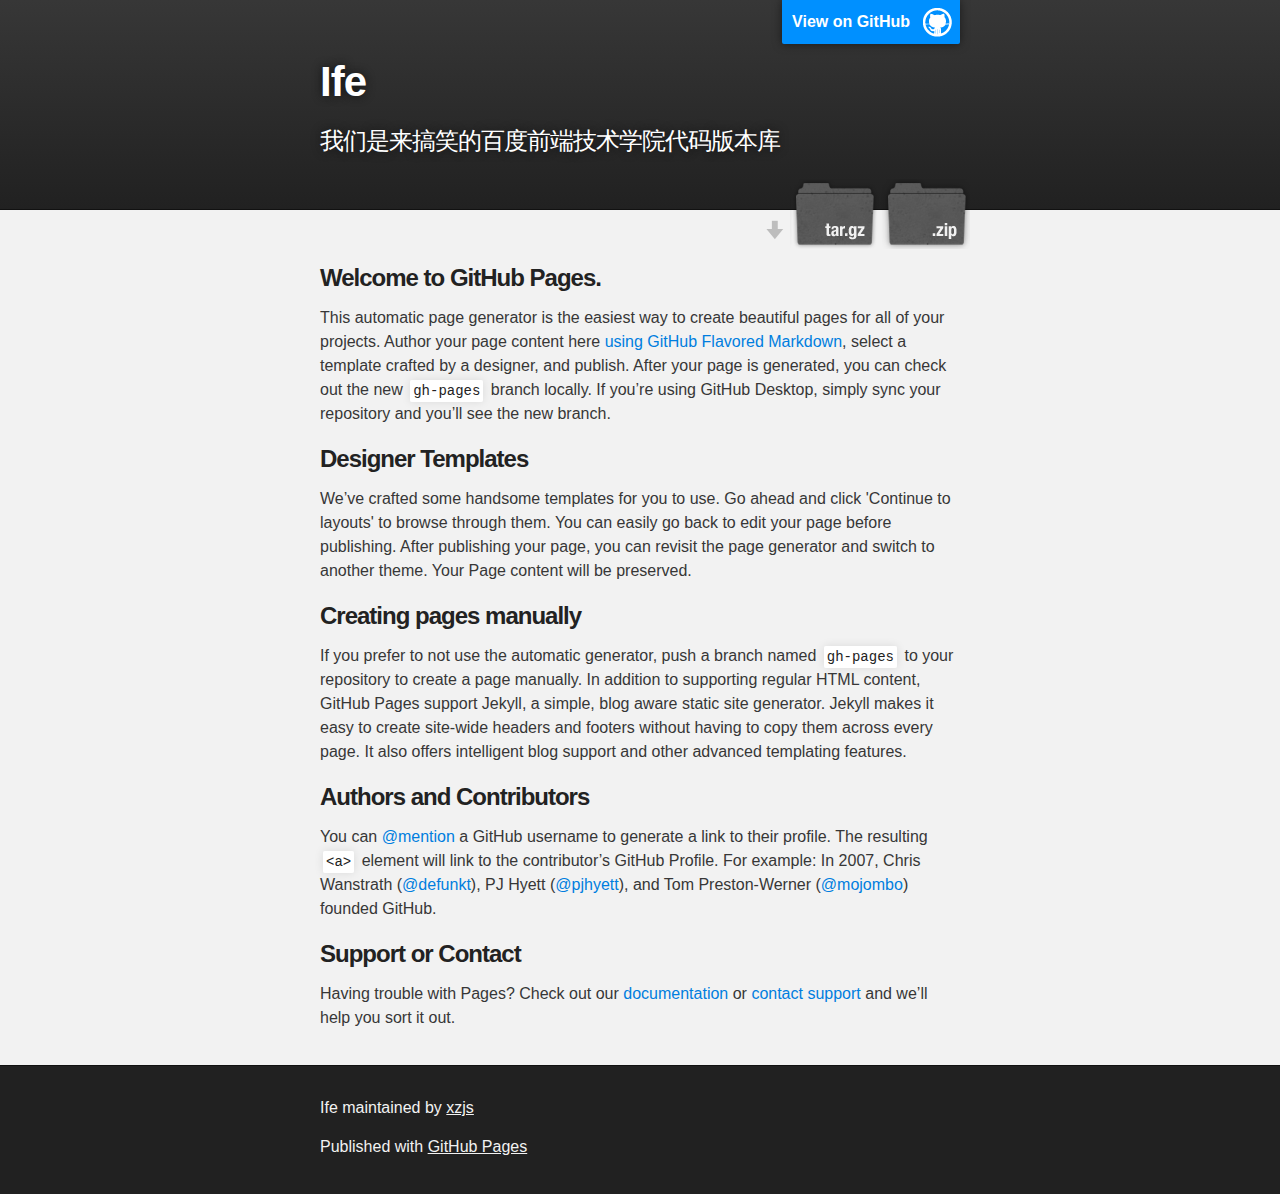
<file: index.html>
<!DOCTYPE html>
<html>

  <head>
    <meta charset='utf-8'>
    <meta http-equiv="X-UA-Compatible" content="chrome=1">
    <meta name="description" content="Ife : 我们是来搞笑的百度前端技术学院代码版本库">

    <link rel="stylesheet" type="text/css" media="screen" href="stylesheets/stylesheet.css">

    <title>Ife</title>
  </head>

  <body>

    <!-- HEADER -->
    <div id="header_wrap" class="outer">
        <header class="inner">
          <a id="forkme_banner" href="https://github.com/xzjs/ife">View on GitHub</a>

          <h1 id="project_title">Ife</h1>
          <h2 id="project_tagline">我们是来搞笑的百度前端技术学院代码版本库</h2>

            <section id="downloads">
              <a class="zip_download_link" href="https://github.com/xzjs/ife/zipball/master">Download this project as a .zip file</a>
              <a class="tar_download_link" href="https://github.com/xzjs/ife/tarball/master">Download this project as a tar.gz file</a>
            </section>
        </header>
    </div>

    <!-- MAIN CONTENT -->
    <div id="main_content_wrap" class="outer">
      <section id="main_content" class="inner">
        <h3>
<a id="welcome-to-github-pages" class="anchor" href="#welcome-to-github-pages" aria-hidden="true"><span aria-hidden="true" class="octicon octicon-link"></span></a>Welcome to GitHub Pages.</h3>

<p>This automatic page generator is the easiest way to create beautiful pages for all of your projects. Author your page content here <a href="https://guides.github.com/features/mastering-markdown/">using GitHub Flavored Markdown</a>, select a template crafted by a designer, and publish. After your page is generated, you can check out the new <code>gh-pages</code> branch locally. If you’re using GitHub Desktop, simply sync your repository and you’ll see the new branch.</p>

<h3>
<a id="designer-templates" class="anchor" href="#designer-templates" aria-hidden="true"><span aria-hidden="true" class="octicon octicon-link"></span></a>Designer Templates</h3>

<p>We’ve crafted some handsome templates for you to use. Go ahead and click 'Continue to layouts' to browse through them. You can easily go back to edit your page before publishing. After publishing your page, you can revisit the page generator and switch to another theme. Your Page content will be preserved.</p>

<h3>
<a id="creating-pages-manually" class="anchor" href="#creating-pages-manually" aria-hidden="true"><span aria-hidden="true" class="octicon octicon-link"></span></a>Creating pages manually</h3>

<p>If you prefer to not use the automatic generator, push a branch named <code>gh-pages</code> to your repository to create a page manually. In addition to supporting regular HTML content, GitHub Pages support Jekyll, a simple, blog aware static site generator. Jekyll makes it easy to create site-wide headers and footers without having to copy them across every page. It also offers intelligent blog support and other advanced templating features.</p>

<h3>
<a id="authors-and-contributors" class="anchor" href="#authors-and-contributors" aria-hidden="true"><span aria-hidden="true" class="octicon octicon-link"></span></a>Authors and Contributors</h3>

<p>You can <a href="https://help.github.com/articles/basic-writing-and-formatting-syntax/#mentioning-users-and-teams" class="user-mention">@mention</a> a GitHub username to generate a link to their profile. The resulting <code>&lt;a&gt;</code> element will link to the contributor’s GitHub Profile. For example: In 2007, Chris Wanstrath (<a href="https://github.com/defunkt" class="user-mention">@defunkt</a>), PJ Hyett (<a href="https://github.com/pjhyett" class="user-mention">@pjhyett</a>), and Tom Preston-Werner (<a href="https://github.com/mojombo" class="user-mention">@mojombo</a>) founded GitHub.</p>

<h3>
<a id="support-or-contact" class="anchor" href="#support-or-contact" aria-hidden="true"><span aria-hidden="true" class="octicon octicon-link"></span></a>Support or Contact</h3>

<p>Having trouble with Pages? Check out our <a href="https://help.github.com/pages">documentation</a> or <a href="https://github.com/contact">contact support</a> and we’ll help you sort it out.</p>
      </section>
    </div>

    <!-- FOOTER  -->
    <div id="footer_wrap" class="outer">
      <footer class="inner">
        <p class="copyright">Ife maintained by <a href="https://github.com/xzjs">xzjs</a></p>
        <p>Published with <a href="https://pages.github.com">GitHub Pages</a></p>
      </footer>
    </div>

    

  </body>
</html>
</file>
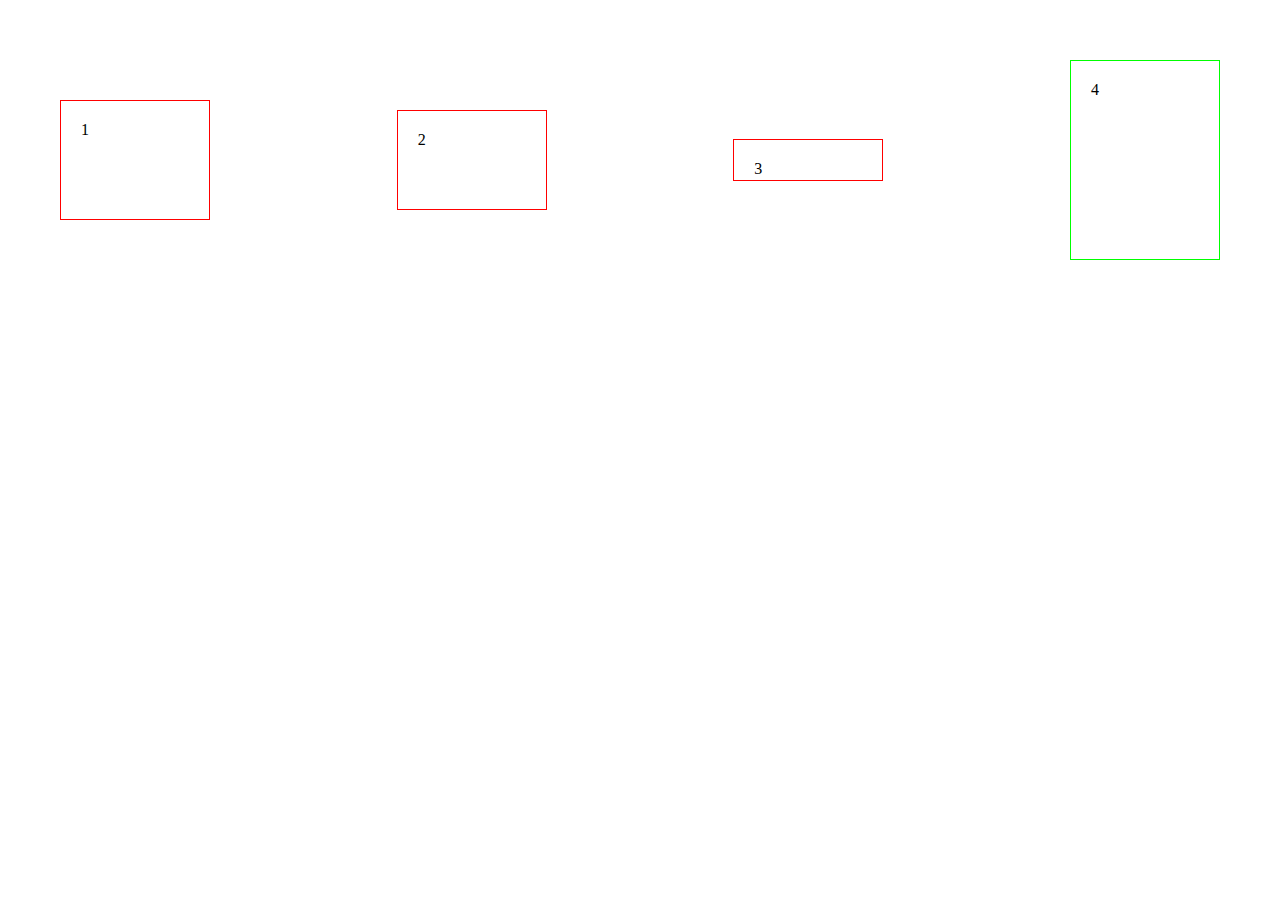
<file: task10/index.html>
<!DOCTYPE html>
<html lang="en">
<head>
    <meta charset="UTF-8">
    <title>task10</title>
    <link rel="stylesheet" href="css.css">
</head>
<body>
<div class="flex">
    <div class="div1">1</div>
    <div class="div2">2</div>
    <div class="div3">3</div>
    <div class="div4 item">4</div>
</div>
</body>
</html>
</file>
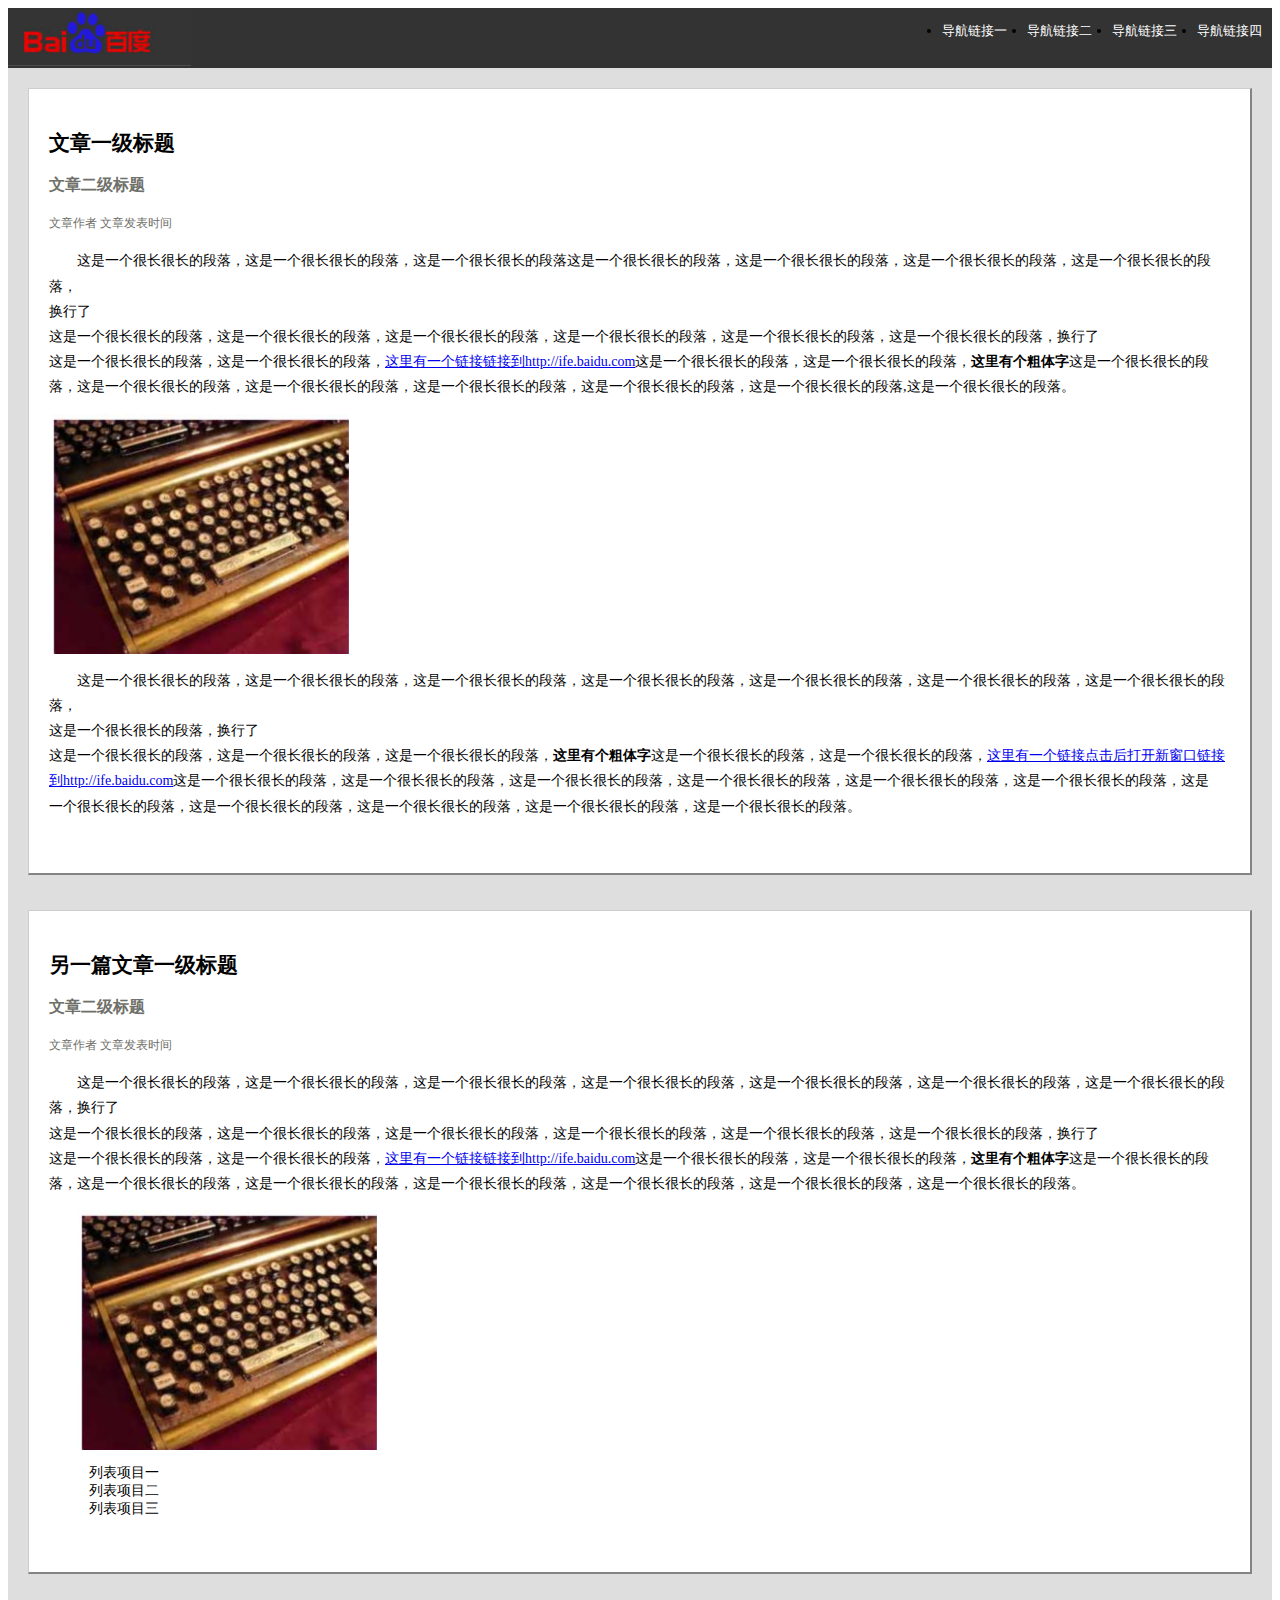
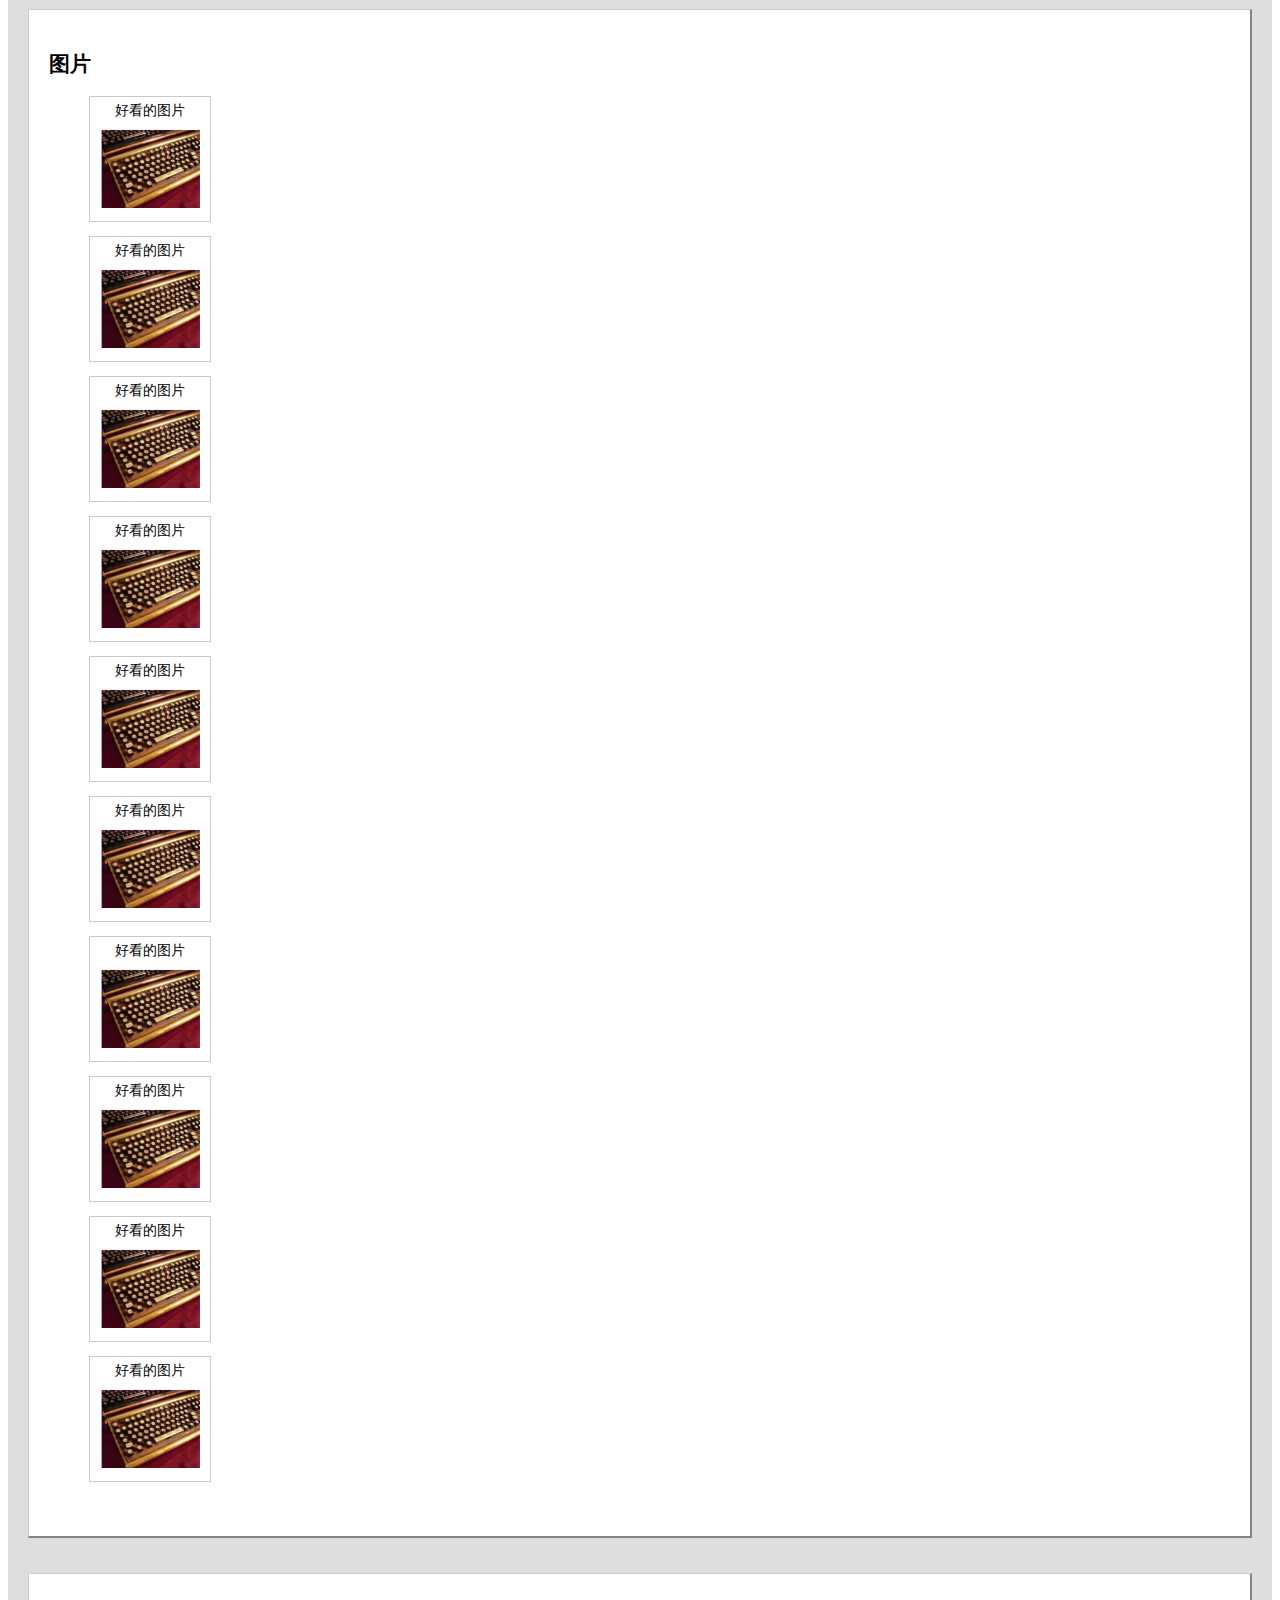
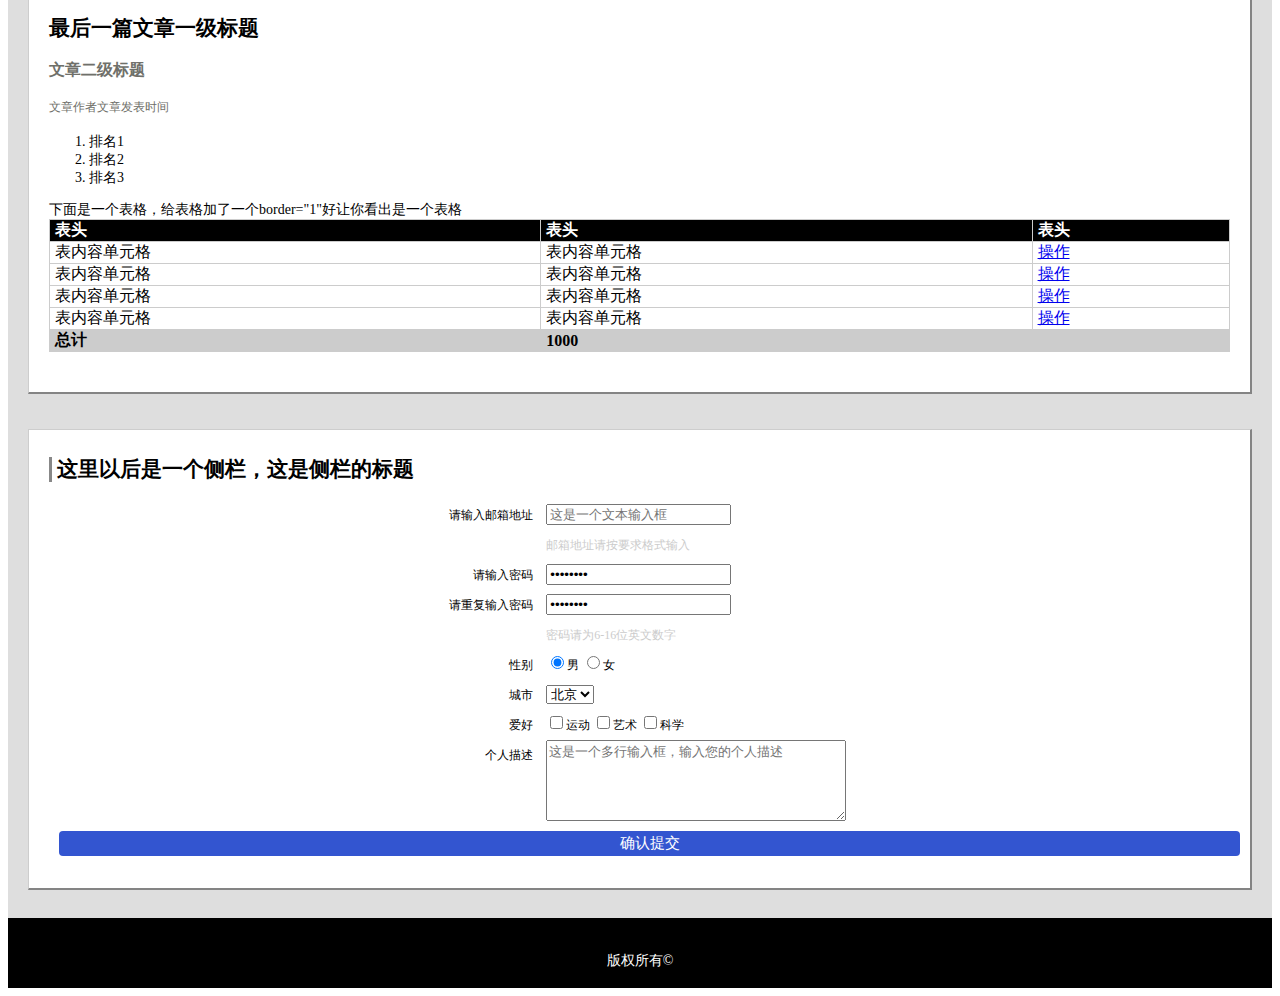
<file: task2/index.html>
<html>
<head>
	<meta http-equiv="Content-Type" content="text/html; charset=utf-8">
	<title>任务二</title>
	<link rel="stylesheet" type="text/css" href="css.css">
</head>
<body>
	<nav class="nav">
		<h1 class="logo"><img src="../img/logo.png" alt="百度网站logo"></h1>
		<ul>
			<li><a href="1#">导航链接一</a></li>
			<li><a href="2#">导航链接二</a></li>
			<li><a href="3#">导航链接三</a></li>
			<li><a href="#">导航链接四</a></li>
		</ul>
	</nav>
	<div class="container">
		<article>
			<h2>文章一级标题</h2>
			<h3>文章二级标题</h3>
			<p class="article-meta">
				<span class="author">文章作者</span> 
				<time>文章发表时间</time>
			</p>
			<p>这是一个很长很长的段落，这是一个很长很长的段落，这是一个很长很长的段落这是一个很长很长的段落，这是一个很长很长的段落，这是一个很长很长的段落，这是一个很长很长的段落，<br>换行了<br>这是一个很长很长的段落，这是一个很长很长的段落，这是一个很长很长的段落，这是一个很长很长的段落，这是一个很长很长的段落，这是一个很长很长的段落，换行了<br>这是一个很长很长的段落，这是一个很长很长的段落，<a href="http://ife.baidu.com">这里有一个链接链接到http://ife.baidu.com</a>这是一个很长很长的段落，这是一个很长很长的段落，<strong>这里有个粗体字</strong>这是一个很长很长的段<br>落，这是一个很长很长的段落，这是一个很长很长的段落，这是一个很长很长的段落，这是一个很长很长的段落，这是一个很长很长的段落,这是一个很长很长的段落。</p>
			<img src="../img/1.png" alt="xx文章配图">
			<p>这是一个很长很长的段落，这是一个很长很长的段落，这是一个很长很长的段落，这是一个很长很长的段落，这是一个很长很长的段落，这是一个很长很长的段落，这是一个很长很长的段落，<br>这是一个很长很长的段落，换行了<br>这是一个很长很长的段落，这是一个很长很长的段落，这是一个很长很长的段落，<strong>这里有个粗体字</strong>这是一个很长很长的段落，这是一个很长很长的段落，<a href="http://ife.baidu.com" target="_blank">这里有一个链接点击后打开新窗口链接到http://ife.baidu.com</a>这是一个很长很长的段落，这是一个很长很长的段落，这是一个很长很长的段落，这是一个很长很长的段落，这是一个很长很长的段落，这是一个很长很长的段落，这是<br>一个很长很长的段落，这是一个很长很长的段落，这是一个很长很长的段落，这是一个很长很长的段落，这是一个很长很长的段落。</p>
		</article>
		<article>
			<h2>另一篇文章一级标题</h2>
			<h3>文章二级标题</h3>
			<p class="article-meta"><span class="author">文章作者</span> <time>文章发表时间</time></p>
			<p>这是一个很长很长的段落，这是一个很长很长的段落，这是一个很长很长的段落，这是一个很长很长的段落，这是一个很长很长的段落，这是一个很长很长的段落，这是一个很长很长的段落，换行了<br>这是一个很长很长的段落，这是一个很长很长的段落，这是一个很长很长的段落，这是一个很长很长的段落，这是一个很长很长的段落，这是一个很长很长的段落，换行了<br>这是一个很长很长的段落，这是一个很长很长的段落，<a href="http://ife.baidu.com">这里有一个链接链接到http://ife.baidu.com</a>这是一个很长很长的段落，这是一个很长很长的段落，<strong>这里有个粗体字</strong>这是一个很长很长的段落，这是一个很长很长的段落，这是一个很长很长的段落，这是一个很长很长的段落，这是一个很长很长的段落，这是一个很长很长的段落，这是一个很长很长的段落。</p>
			<p><img src="../img/1.png" alt="xx文章配图"></p>
			<ul>
				<li>列表项目一</li>
				<li>列表项目二</li>
				<li>列表项目三</li>
			</ul>
		</article>
		<article class="home-img">
			<h2>图片</h2>
			<figure>
				<figcaption>好看的图片</figcaption>
				<img src="../img/1.png" alt="好看的图片">
			</figure>
			<figure>
				<figcaption>好看的图片</figcaption>
				<img src="../img/1.png" alt="好看的图片">
			</figure>
			<figure>
				<figcaption>好看的图片</figcaption>
				<img src="../img/1.png" alt="好看的图片">
			</figure>
			<figure>
				<figcaption>好看的图片</figcaption>
				<img src="../img/1.png" alt="好看的图片">
			</figure>
			<figure>
				<figcaption>好看的图片</figcaption>
				<img src="../img/1.png" alt="好看的图片">
			</figure>
			<figure>
				<figcaption>好看的图片</figcaption>
				<img src="../img/1.png" alt="好看的图片">
			</figure>
			<figure>
				<figcaption>好看的图片</figcaption>
				<img src="../img/1.png" alt="好看的图片">
			</figure>
			<figure>
				<figcaption>好看的图片</figcaption>
				<img src="../img/1.png" alt="好看的图片">
			</figure>
			<figure>
				<figcaption>好看的图片</figcaption>
				<img src="../img/1.png" alt="好看的图片">
			</figure>
			<figure>
				<figcaption>好看的图片</figcaption>
				<img src="../img/1.png" alt="好看的图片">
			</figure>
		</article>
		<article>
			<h2>最后一篇文章一级标题</h2>
			<h3>文章二级标题</h3>
			<p class="article-meta"><span class="author">文章作者</span><time>文章发表时间</time></p>
			<ol>
				<li>排名1</li>
				<li>排名2</li>
				<li>排名3</li>
			</ol>
			<span>下面是一个表格，给表格加了一个border="1"好让你看出是一个表格</span>
			<table>
				<thead>
					<tr>
						<th>表头</th>
						<th>表头</th>
						<th>表头</th>
					</tr>
				</thead>
				<tbody>
					<tr>
						<td>表内容单元格</td>
						<td>表内容单元格</td>
						<td><a href="#">操作</a></td>
					</tr>
					<tr>
						<td>表内容单元格</td>
						<td>表内容单元格</td>
						<td><a href="#">操作</a></td>
					</tr>
					<tr>
						<td>表内容单元格</td>
						<td>表内容单元格</td>
						<td><a href="#">操作</a></td>
					</tr>
					<tr>
						<td>表内容单元格</td>
						<td>表内容单元格</td>
						<td><a href="#">操作</a></td>
					</tr>
				</tbody>
				<tfoot>
					<tr>
						<td>总计</td>
						<td colspan="2">1000</td>
					</tr>
				</tfoot>
			</table>
		</article>
		<aside>
			<h2 class="form_h2">这里以后是一个侧栏，这是侧栏的标题</h2>
			<form name="reg-list" class="reg-list">
				<label for="email">请输入邮箱地址</label>
				<input type="email" id="email" placeholder="这是一个文本输入框">
				<br>
				<label></label>
				<label class="tip">邮箱地址请按要求格式输入</label>
				<br>
				<label for="pwd" class="reg-title">请输入密码</label>
				<input type="password" id="pwd"  value="12345678" placeholder="请输入密码">
				<br>
				<label for="repwd" class="reg-title">请重复输入密码</label>
				<input type="password"  id="repwd"  value="12345678" placeholder="请再输入一次密码">
				<br>
				<label></label>
				<label class="tip">密码请为6-16位英文数字</label>
				<br>
				<label class="reg-title">性别</label>
				<input type="radio" value="男" name="sex" checked>男
				<input type="radio" value="女" name="sex">女
				<br>
				<label class="reg-title">城市</label>
				<select name="chengshi">
					<option value="南京">南京</option>
					<option value="北京" selected>北京</option>
				</select>
				<br>
				<label class="reg-title">爱好</label>
				<input type="checkbox" name="aihao" value="运动">运动
				<input type="checkbox" name="aihao" value="艺术">艺术
				<input type="checkbox" name="aihao" value="科学">科学
				<br>
				<label class="reg-title">个人描述</label>
				<textarea name="miaoshu" cols="30" rows="5" placeholder="这是一个多行输入框，输入您的个人描述"></textarea>
				<br>
				<input type="submit" value="确认提交">
			</form>
		</aside>		
	</div>
	<footer>
		<p>版权所有&copy;</p>
	</footer>
</body>
</html>
</file>
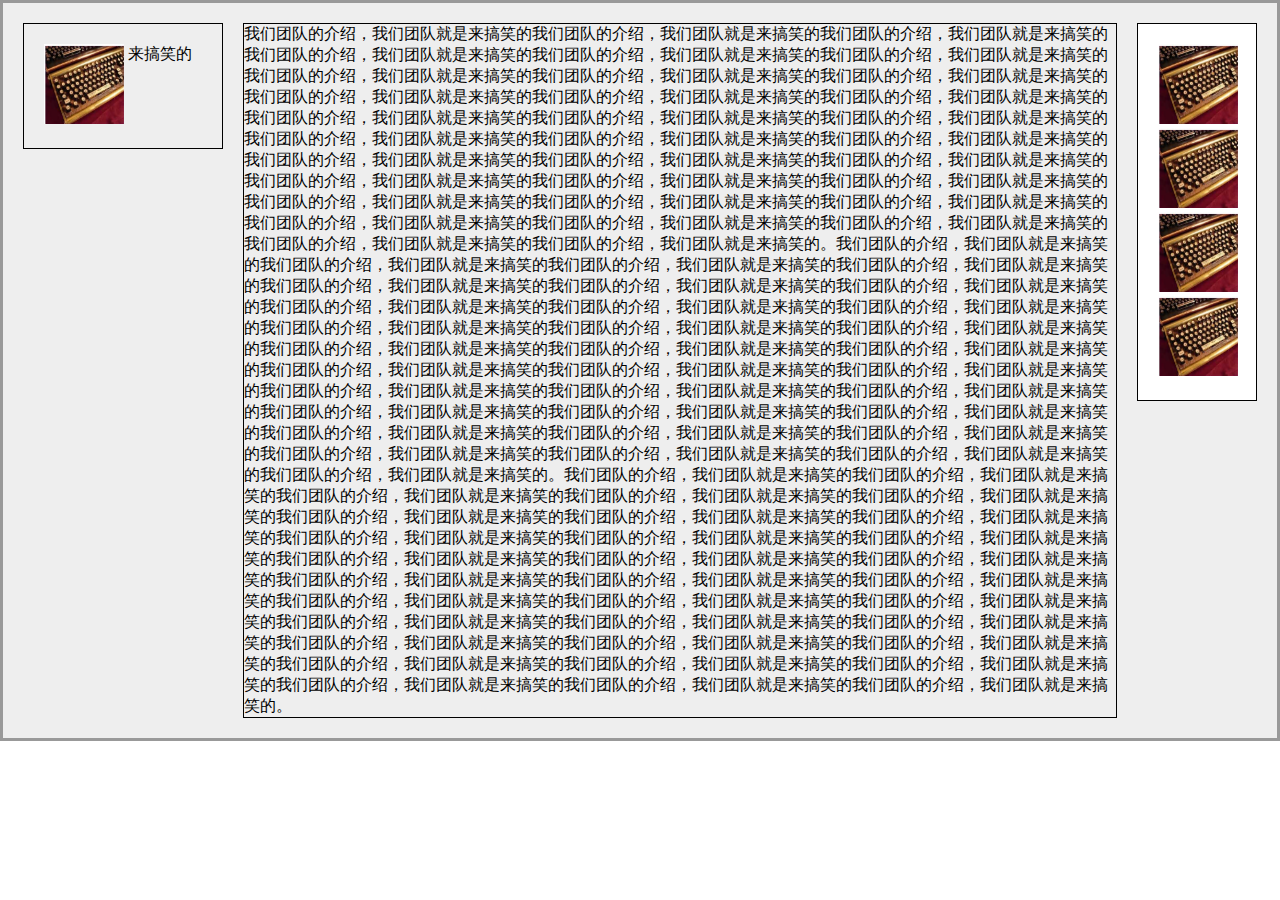
<file: task3/index.html>
<!DOCTYPE html>
<html lang="en">
<head>
	<meta charset="UTF-8">
	<title>任务三</title>
	<link rel="stylesheet" type="text/css" href="css.css">
</head>
<body>
	<div class="container">
		<div class="left">
			<img src="../img/1.png" alt="团队logo">
			<label>来搞笑的</label>
		</div>
		<div class="right">
			<div><img src="../img/1.png" alt="个人logo"></div>
			<div><img src="../img/1.png" alt="个人logo"></div>
			<div><img src="../img/1.png" alt="个人logo"></div>
			<div><img src="../img/1.png" alt="个人logo"></div>		
		</div>
		<div class="center">
			我们团队的介绍，我们团队就是来搞笑的我们团队的介绍，我们团队就是来搞笑的我们团队的介绍，我们团队就是来搞笑的我们团队的介绍，我们团队就是来搞笑的我们团队的介绍，我们团队就是来搞笑的我们团队的介绍，我们团队就是来搞笑的我们团队的介绍，我们团队就是来搞笑的我们团队的介绍，我们团队就是来搞笑的我们团队的介绍，我们团队就是来搞笑的我们团队的介绍，我们团队就是来搞笑的我们团队的介绍，我们团队就是来搞笑的我们团队的介绍，我们团队就是来搞笑的我们团队的介绍，我们团队就是来搞笑的我们团队的介绍，我们团队就是来搞笑的我们团队的介绍，我们团队就是来搞笑的我们团队的介绍，我们团队就是来搞笑的我们团队的介绍，我们团队就是来搞笑的我们团队的介绍，我们团队就是来搞笑的我们团队的介绍，我们团队就是来搞笑的我们团队的介绍，我们团队就是来搞笑的我们团队的介绍，我们团队就是来搞笑的我们团队的介绍，我们团队就是来搞笑的我们团队的介绍，我们团队就是来搞笑的我们团队的介绍，我们团队就是来搞笑的我们团队的介绍，我们团队就是来搞笑的我们团队的介绍，我们团队就是来搞笑的我们团队的介绍，我们团队就是来搞笑的我们团队的介绍，我们团队就是来搞笑的我们团队的介绍，我们团队就是来搞笑的我们团队的介绍，我们团队就是来搞笑的我们团队的介绍，我们团队就是来搞笑的我们团队的介绍，我们团队就是来搞笑的。我们团队的介绍，我们团队就是来搞笑的我们团队的介绍，我们团队就是来搞笑的我们团队的介绍，我们团队就是来搞笑的我们团队的介绍，我们团队就是来搞笑的我们团队的介绍，我们团队就是来搞笑的我们团队的介绍，我们团队就是来搞笑的我们团队的介绍，我们团队就是来搞笑的我们团队的介绍，我们团队就是来搞笑的我们团队的介绍，我们团队就是来搞笑的我们团队的介绍，我们团队就是来搞笑的我们团队的介绍，我们团队就是来搞笑的我们团队的介绍，我们团队就是来搞笑的我们团队的介绍，我们团队就是来搞笑的我们团队的介绍，我们团队就是来搞笑的我们团队的介绍，我们团队就是来搞笑的我们团队的介绍，我们团队就是来搞笑的我们团队的介绍，我们团队就是来搞笑的我们团队的介绍，我们团队就是来搞笑的我们团队的介绍，我们团队就是来搞笑的我们团队的介绍，我们团队就是来搞笑的我们团队的介绍，我们团队就是来搞笑的我们团队的介绍，我们团队就是来搞笑的我们团队的介绍，我们团队就是来搞笑的我们团队的介绍，我们团队就是来搞笑的我们团队的介绍，我们团队就是来搞笑的我们团队的介绍，我们团队就是来搞笑的我们团队的介绍，我们团队就是来搞笑的我们团队的介绍，我们团队就是来搞笑的我们团队的介绍，我们团队就是来搞笑的我们团队的介绍，我们团队就是来搞笑的我们团队的介绍，我们团队就是来搞笑的我们团队的介绍，我们团队就是来搞笑的。我们团队的介绍，我们团队就是来搞笑的我们团队的介绍，我们团队就是来搞笑的我们团队的介绍，我们团队就是来搞笑的我们团队的介绍，我们团队就是来搞笑的我们团队的介绍，我们团队就是来搞笑的我们团队的介绍，我们团队就是来搞笑的我们团队的介绍，我们团队就是来搞笑的我们团队的介绍，我们团队就是来搞笑的我们团队的介绍，我们团队就是来搞笑的我们团队的介绍，我们团队就是来搞笑的我们团队的介绍，我们团队就是来搞笑的我们团队的介绍，我们团队就是来搞笑的我们团队的介绍，我们团队就是来搞笑的我们团队的介绍，我们团队就是来搞笑的我们团队的介绍，我们团队就是来搞笑的我们团队的介绍，我们团队就是来搞笑的我们团队的介绍，我们团队就是来搞笑的我们团队的介绍，我们团队就是来搞笑的我们团队的介绍，我们团队就是来搞笑的我们团队的介绍，我们团队就是来搞笑的我们团队的介绍，我们团队就是来搞笑的我们团队的介绍，我们团队就是来搞笑的我们团队的介绍，我们团队就是来搞笑的我们团队的介绍，我们团队就是来搞笑的我们团队的介绍，我们团队就是来搞笑的我们团队的介绍，我们团队就是来搞笑的我们团队的介绍，我们团队就是来搞笑的我们团队的介绍，我们团队就是来搞笑的我们团队的介绍，我们团队就是来搞笑的我们团队的介绍，我们团队就是来搞笑的我们团队的介绍，我们团队就是来搞笑的我们团队的介绍，我们团队就是来搞笑的。
		</div>
	</div>
</body>
</html>
</file>
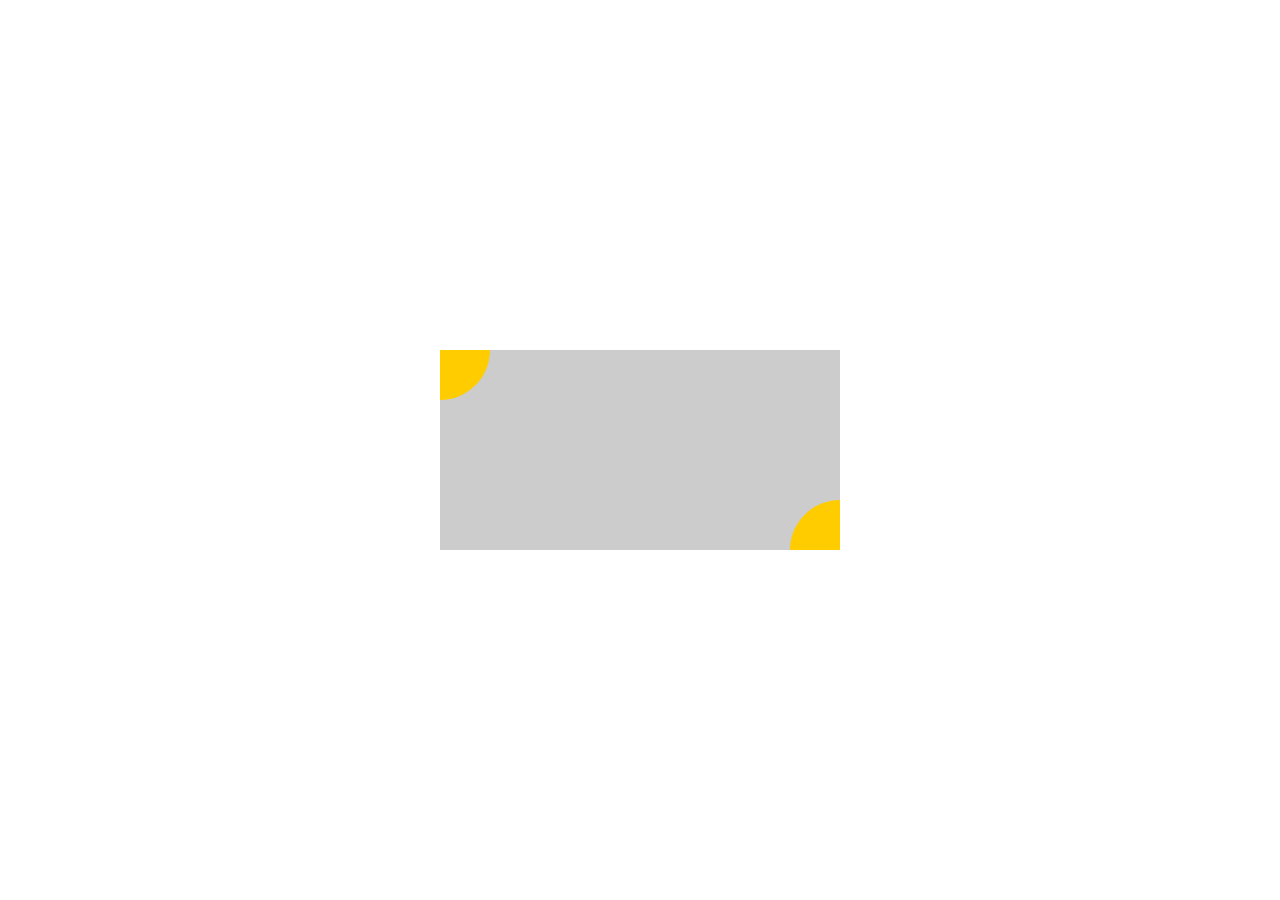
<file: task4/index.html>
<!DOCTYPE html>
<html lang="en">
<head>
	<meta charset="UTF-8">
	<title>任务四</title>
	<link rel="stylesheet" href="css.css">
</head>
<body>
	<div class="rechange">
			<div class="circle" id="c1"></div>
			<div class="circle" id="c2"></div>
		</div>	
</body>
</html>
</file>
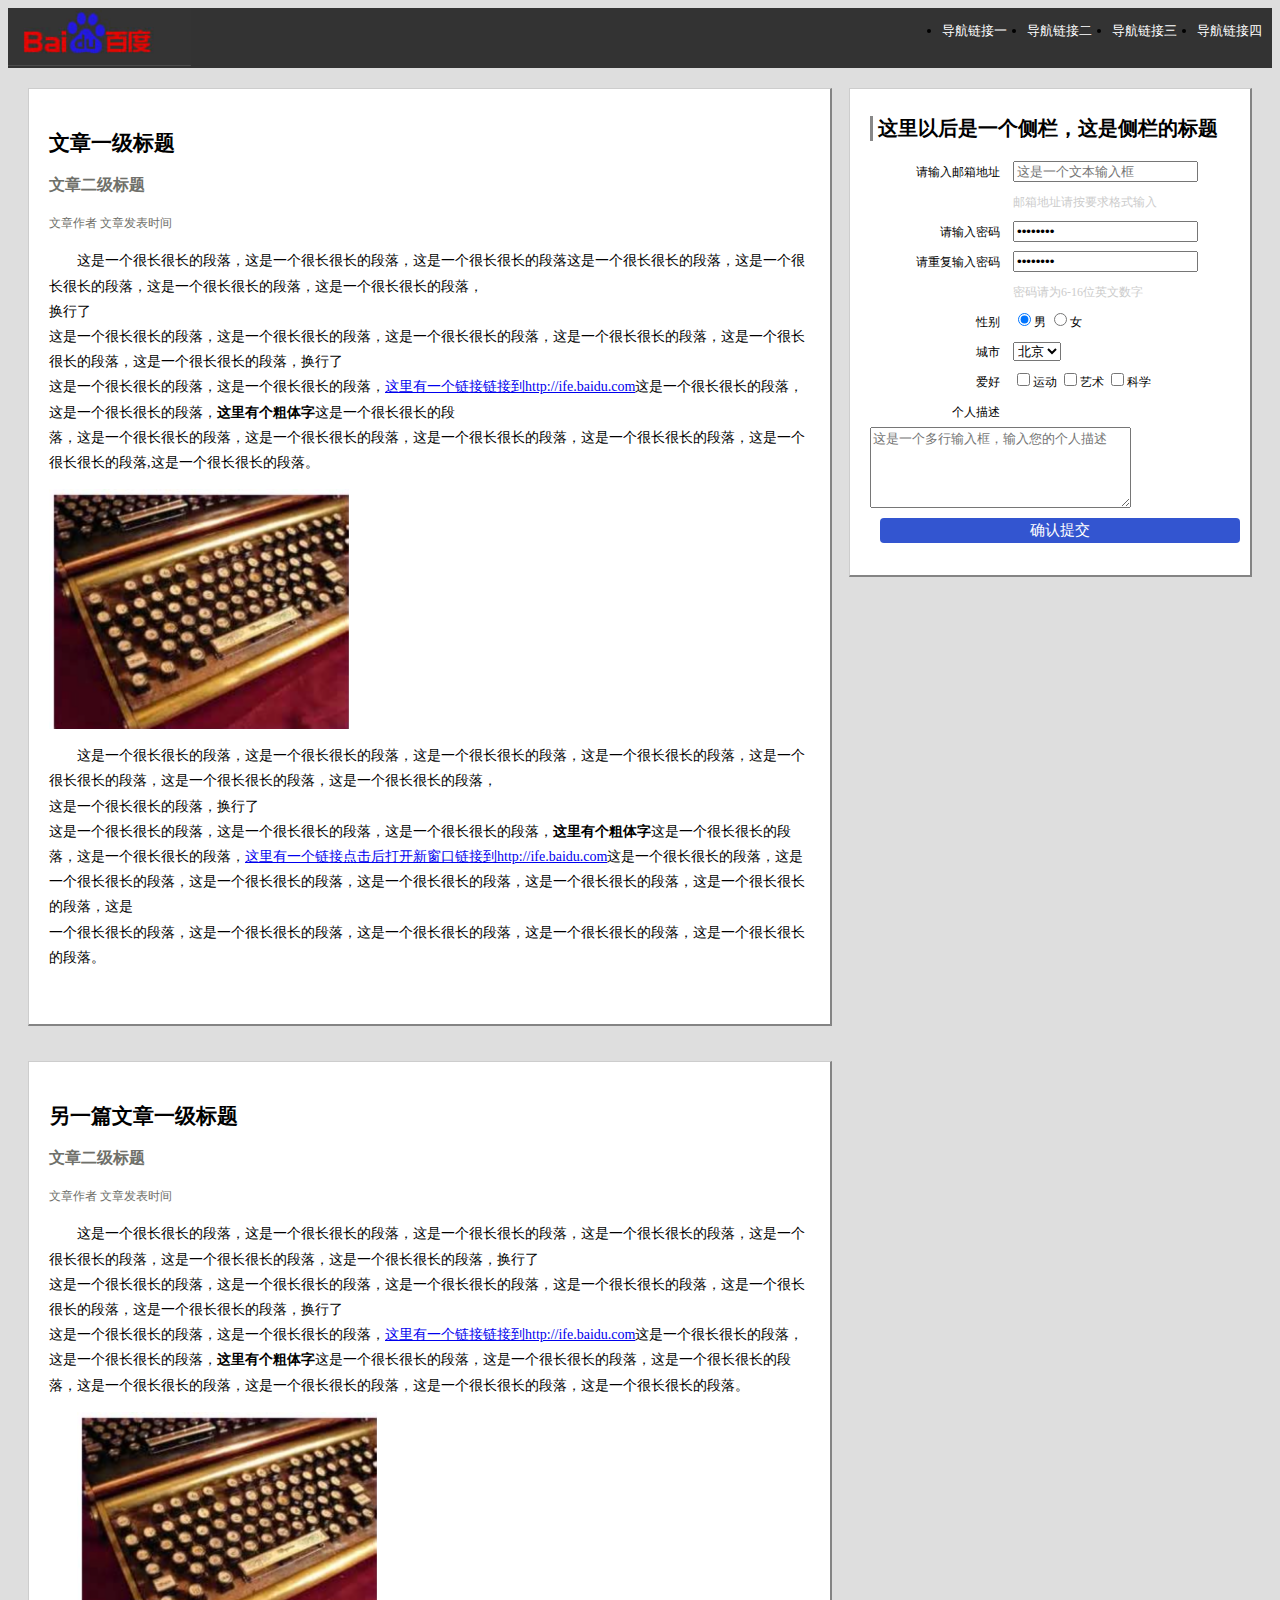
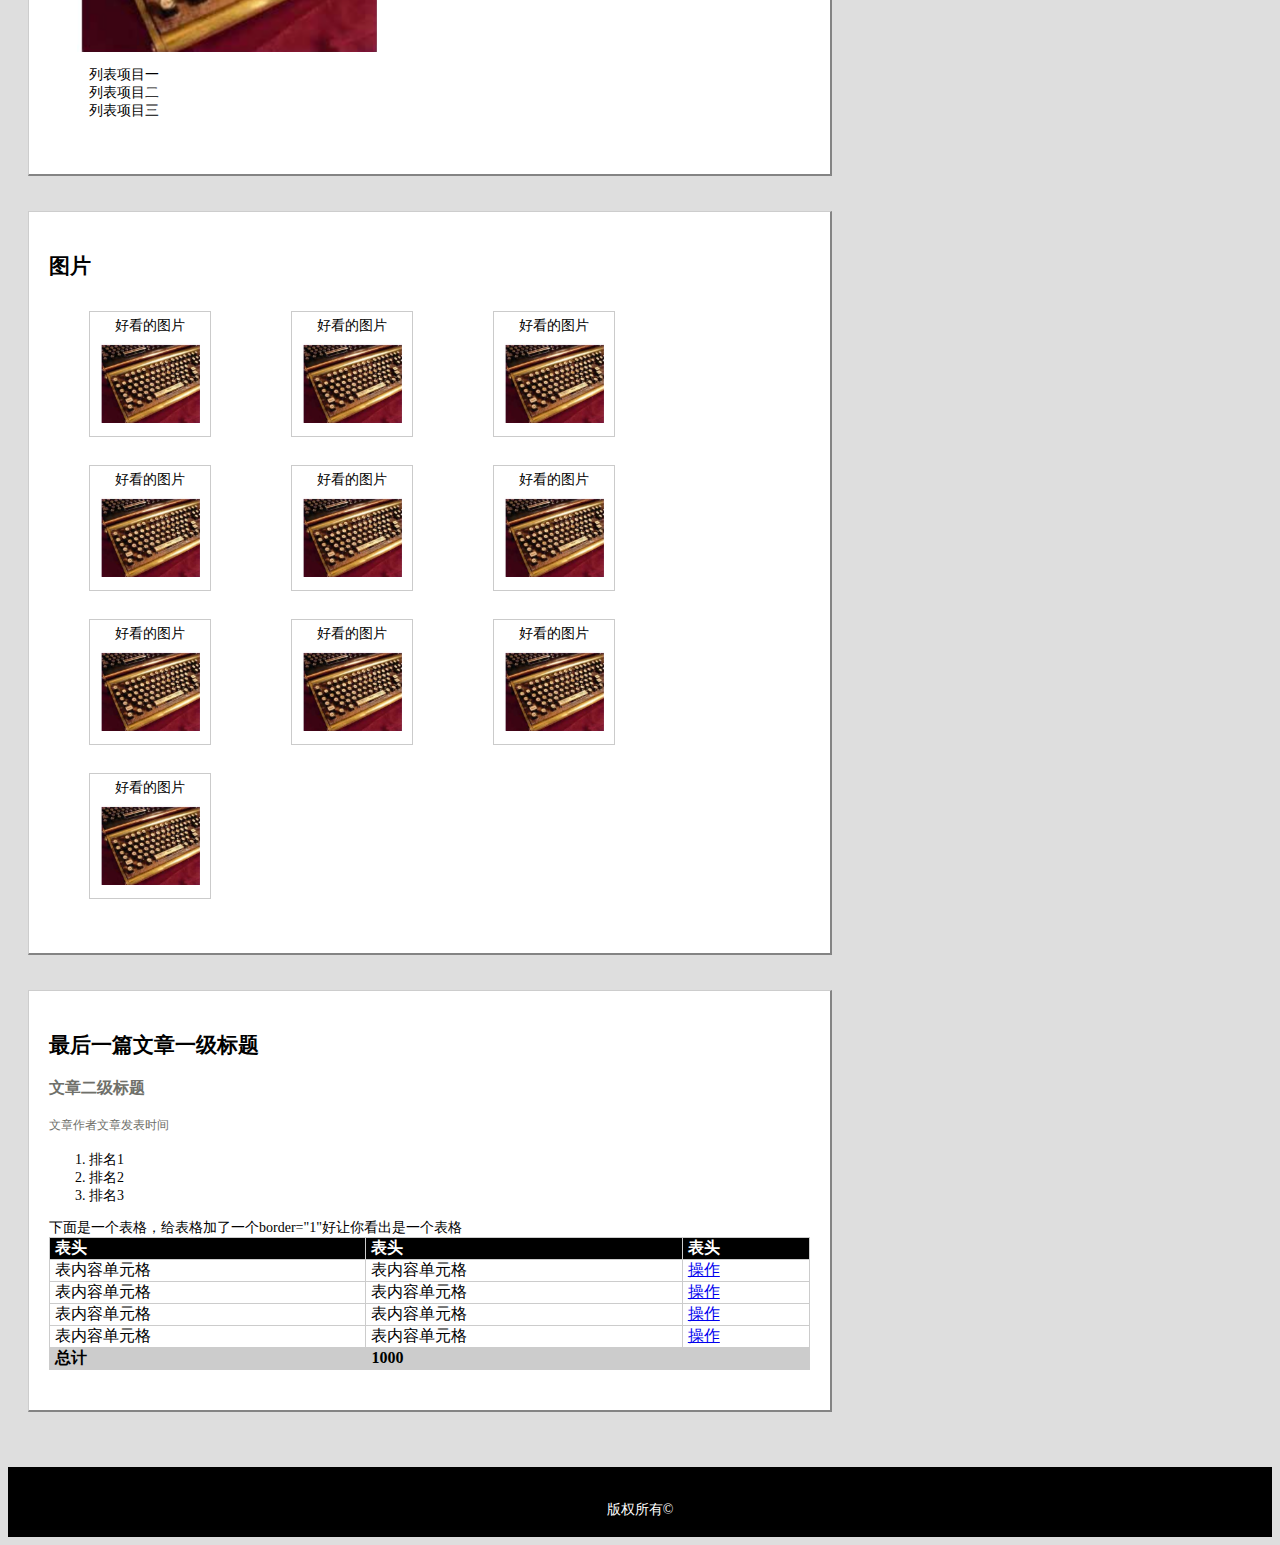
<file: task5/index.html>
<html>
<head>
	<meta http-equiv="Content-Type" content="text/html; charset=utf-8">
	<title>任务二</title>
	<link rel="stylesheet" type="text/css" href="css.css">
</head>
<body>
	<nav class="nav">
		<h1 class="logo"><img src="../img/logo.png" alt="百度网站logo"></h1>
		<ul>
			<li><a href="1#">导航链接一</a></li>
			<li><a href="2#">导航链接二</a></li>
			<li><a href="3#">导航链接三</a></li>
			<li><a href="#">导航链接四</a></li>
		</ul>
	</nav>
	<aside>
		<h2 class="form_h2">这里以后是一个侧栏，这是侧栏的标题</h2>
		<form name="reg-list" class="reg-list">
			<label for="email">请输入邮箱地址</label>
			<input type="email" id="email" placeholder="这是一个文本输入框">
			<br>
			<label></label>
			<label class="tip">邮箱地址请按要求格式输入</label>
			<br>
			<label for="pwd" class="reg-title">请输入密码</label>
			<input type="password" id="pwd"  value="12345678" placeholder="请输入密码">
			<br>
			<label for="repwd" class="reg-title">请重复输入密码</label>
			<input type="password"  id="repwd"  value="12345678" placeholder="请再输入一次密码">
			<br>
			<label></label>
			<label class="tip">密码请为6-16位英文数字</label>
			<br>
			<label class="reg-title">性别</label>
			<input type="radio" value="男" name="sex" checked>男
			<input type="radio" value="女" name="sex">女
			<br>
			<label class="reg-title">城市</label>
			<select name="chengshi">
				<option value="南京">南京</option>
				<option value="北京" selected>北京</option>
			</select>
			<br>
			<label class="reg-title">爱好</label>
			<input type="checkbox" name="aihao" value="运动">运动
			<input type="checkbox" name="aihao" value="艺术">艺术
			<input type="checkbox" name="aihao" value="科学">科学
			<br>
			<label class="reg-title">个人描述</label>
			<textarea name="miaoshu" cols="30" rows="5" placeholder="这是一个多行输入框，输入您的个人描述"></textarea>
			<br>
			<input type="submit" value="确认提交">
		</form>
	</aside>		
	<div class="container">
		<article>
			<h2>文章一级标题</h2>
			<h3>文章二级标题</h3>
			<p class="article-meta">
				<span class="author">文章作者</span> 
				<time>文章发表时间</time>
			</p>
			<p>这是一个很长很长的段落，这是一个很长很长的段落，这是一个很长很长的段落这是一个很长很长的段落，这是一个很长很长的段落，这是一个很长很长的段落，这是一个很长很长的段落，<br>换行了<br>这是一个很长很长的段落，这是一个很长很长的段落，这是一个很长很长的段落，这是一个很长很长的段落，这是一个很长很长的段落，这是一个很长很长的段落，换行了<br>这是一个很长很长的段落，这是一个很长很长的段落，<a href="http://ife.baidu.com">这里有一个链接链接到http://ife.baidu.com</a>这是一个很长很长的段落，这是一个很长很长的段落，<strong>这里有个粗体字</strong>这是一个很长很长的段<br>落，这是一个很长很长的段落，这是一个很长很长的段落，这是一个很长很长的段落，这是一个很长很长的段落，这是一个很长很长的段落,这是一个很长很长的段落。</p>
			<img src="../img/1.png" alt="xx文章配图">
			<p>这是一个很长很长的段落，这是一个很长很长的段落，这是一个很长很长的段落，这是一个很长很长的段落，这是一个很长很长的段落，这是一个很长很长的段落，这是一个很长很长的段落，<br>这是一个很长很长的段落，换行了<br>这是一个很长很长的段落，这是一个很长很长的段落，这是一个很长很长的段落，<strong>这里有个粗体字</strong>这是一个很长很长的段落，这是一个很长很长的段落，<a href="http://ife.baidu.com" target="_blank">这里有一个链接点击后打开新窗口链接到http://ife.baidu.com</a>这是一个很长很长的段落，这是一个很长很长的段落，这是一个很长很长的段落，这是一个很长很长的段落，这是一个很长很长的段落，这是一个很长很长的段落，这是<br>一个很长很长的段落，这是一个很长很长的段落，这是一个很长很长的段落，这是一个很长很长的段落，这是一个很长很长的段落。</p>
		</article>
		<article>
			<h2>另一篇文章一级标题</h2>
			<h3>文章二级标题</h3>
			<p class="article-meta"><span class="author">文章作者</span> <time>文章发表时间</time></p>
			<p>这是一个很长很长的段落，这是一个很长很长的段落，这是一个很长很长的段落，这是一个很长很长的段落，这是一个很长很长的段落，这是一个很长很长的段落，这是一个很长很长的段落，换行了<br>这是一个很长很长的段落，这是一个很长很长的段落，这是一个很长很长的段落，这是一个很长很长的段落，这是一个很长很长的段落，这是一个很长很长的段落，换行了<br>这是一个很长很长的段落，这是一个很长很长的段落，<a href="http://ife.baidu.com">这里有一个链接链接到http://ife.baidu.com</a>这是一个很长很长的段落，这是一个很长很长的段落，<strong>这里有个粗体字</strong>这是一个很长很长的段落，这是一个很长很长的段落，这是一个很长很长的段落，这是一个很长很长的段落，这是一个很长很长的段落，这是一个很长很长的段落，这是一个很长很长的段落。</p>
			<p><img src="../img/1.png" alt="xx文章配图"></p>
			<ul>
				<li>列表项目一</li>
				<li>列表项目二</li>
				<li>列表项目三</li>
			</ul>
		</article>
		<article class="home-img">
			<h2>图片</h2>
			<figure>
				<figcaption>好看的图片</figcaption>
				<img src="../img/1.png" alt="好看的图片">
			</figure>
			<figure>
				<figcaption>好看的图片</figcaption>
				<img src="../img/1.png" alt="好看的图片">
			</figure>
			<figure>
				<figcaption>好看的图片</figcaption>
				<img src="../img/1.png" alt="好看的图片">
			</figure>
			<figure>
				<figcaption>好看的图片</figcaption>
				<img src="../img/1.png" alt="好看的图片">
			</figure>
			<figure>
				<figcaption>好看的图片</figcaption>
				<img src="../img/1.png" alt="好看的图片">
			</figure>
			<figure>
				<figcaption>好看的图片</figcaption>
				<img src="../img/1.png" alt="好看的图片">
			</figure>
			<figure>
				<figcaption>好看的图片</figcaption>
				<img src="../img/1.png" alt="好看的图片">
			</figure>
			<figure>
				<figcaption>好看的图片</figcaption>
				<img src="../img/1.png" alt="好看的图片">
			</figure>
			<figure>
				<figcaption>好看的图片</figcaption>
				<img src="../img/1.png" alt="好看的图片">
			</figure>
			<figure>
				<figcaption>好看的图片</figcaption>
				<img src="../img/1.png" alt="好看的图片">
			</figure>
		</article>
		<article>
			<h2>最后一篇文章一级标题</h2>
			<h3>文章二级标题</h3>
			<p class="article-meta"><span class="author">文章作者</span><time>文章发表时间</time></p>
			<ol>
				<li>排名1</li>
				<li>排名2</li>
				<li>排名3</li>
			</ol>
			<span>下面是一个表格，给表格加了一个border="1"好让你看出是一个表格</span>
			<table>
				<thead>
					<tr>
						<th>表头</th>
						<th>表头</th>
						<th>表头</th>
					</tr>
				</thead>
				<tbody>
					<tr>
						<td>表内容单元格</td>
						<td>表内容单元格</td>
						<td><a href="#">操作</a></td>
					</tr>
					<tr>
						<td>表内容单元格</td>
						<td>表内容单元格</td>
						<td><a href="#">操作</a></td>
					</tr>
					<tr>
						<td>表内容单元格</td>
						<td>表内容单元格</td>
						<td><a href="#">操作</a></td>
					</tr>
					<tr>
						<td>表内容单元格</td>
						<td>表内容单元格</td>
						<td><a href="#">操作</a></td>
					</tr>
				</tbody>
				<tfoot>
					<tr>
						<td>总计</td>
						<td colspan="2">1000</td>
					</tr>
				</tfoot>
			</table>
		</article>
	</div>
	<footer>
		<p>版权所有&copy;</p>
	</footer>
</body>
</html>
</file>
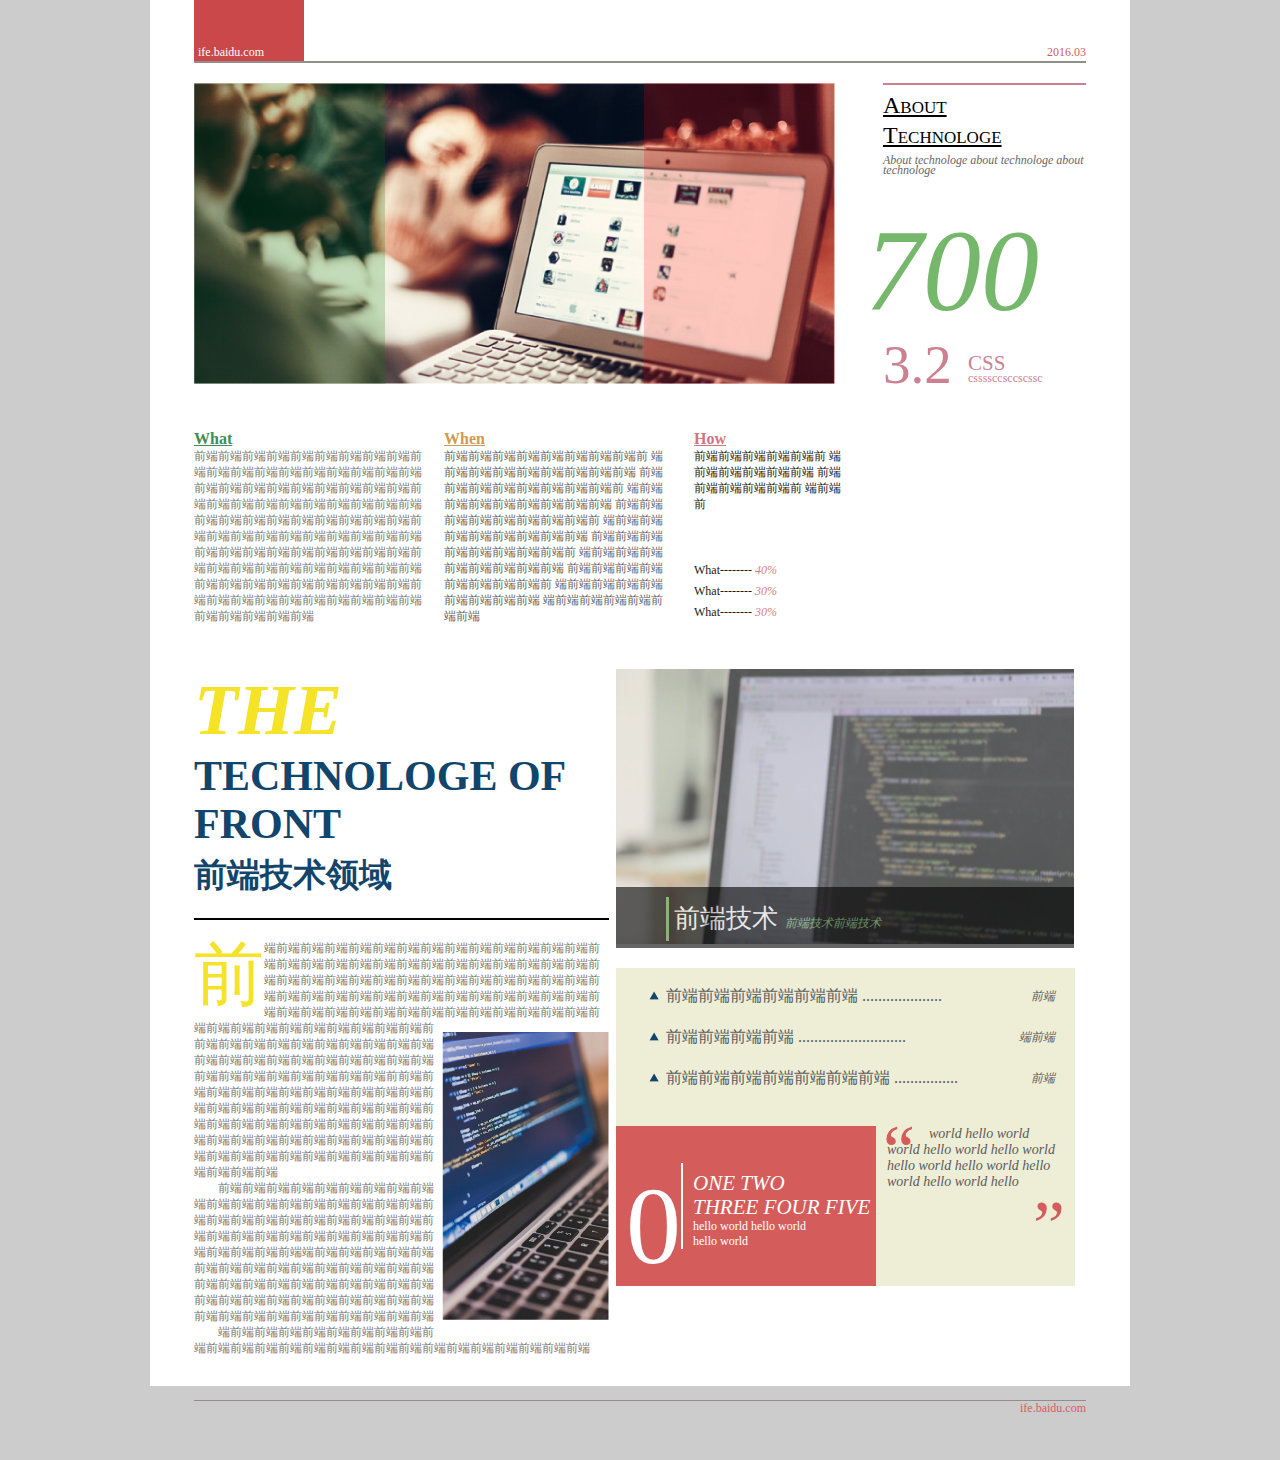
<file: task6/index.html>
<!DOCTYPE html>
<html lang="en">
<head>
	<meta charset="UTF-8">
	<title>任务六</title>
	<link rel="stylesheet" href="css.css">
</head>
<body>
	<div class="container">
		<div class="nav">
			<div class="website">
				<span>ife.baidu.com</span>
			</div>
			<span class="date">
				2016.03
			</span>
		</div>
		<div class="middle1">
			<div class="middle1-left">
				<img src="../img/6.png" alt="xzjs">
				<div class="cover-left"></div>
				<div class="cover-right"></div>
			</div>
			<div class="middle1-right">
				<p class="About">about</p>
				<p class="About" style="margin-top:-10px">technologe</p>
				<p class="detail">About technologe about technologe about technologe</p>
				<p class="seven">700</p>
				<p class="num">3.2</p>
				<p class="text_1">CSS</p>
				<p class="text_2">cssssccsccscssc</p>
			</div>
		</div>
		<div class="middle_text">
			<div class="le">
				<div class="what">What</div>
				<p>
					前端前端前端前端前端前端前端前端前端前
					端前端前端前端前端前端前端前端前端前端
					前端前端前端前端前端前端前端前端前端前
					端前端前端前端前端前端前端前端前端前端
					前端前端前端前端前端前端前端前端前端前
					端前端前端前端前端前端前端前端前端前端
					前端前端前端前端前端前端前端前端前端前
					端前端前端前端前端前端前端前端前端前端
					前端前端前端前端前端前端前端前端前端前
					端前端前端前端前端前端前端前端前端前端
					前端前端前端前端前端
				</p>
			</div>
			<div class="mi">
				<div class="when">When</div>
				<p>
					前端前端前端前端前端前端前端前端前
					端前端前端前端前端前端前端前端前端
					前端前端前端前端前端前端前端前端前
					端前端前端前端前端前端前端前端前端
					前端前端前端前端前端前端前端前端前
					端前端前端前端前端前端前端前端前端
					前端前端前端前端前端前端前端前端前
					端前端前端前端前端前端前端前端前端
					前端前端前端前端前端前端前端前端前
					端前端前端前端前端前端前端前端前端
					端前端前端前端前端前端前端
				</p>
			</div>
			<div class="ri">
				<div class="how">How</div>
				<p>
					前端前端前端前端前端前
					端前端前端前端前端前端
					前端前端前端前端前端前
					端前端前
				</p>
				<ul>
					<li>What--------
						<span>40%</span>
					</li>
					<li>What--------
						<span>30%</span>
					</li>
					<li>What--------
						<span>30%</span>
					</li>
				</ul>
			</div>
		</div>
		<div class="bottom">
			<div class="left">
				<div class="left_up">
					<p><span class="the">THE</span> TECHNOLOGE OF FRONT </p>
					<p><span class="front_end">前端技术领域</span></p>
				</div>
				<div class="left_bottom">
					<div class="le_text">
						<p>
							前端前端前端前端前端前端前端前端前端前端前端前端前端前端前端前端前端前端前端前端前端前端前端前端前端前端前端前端前端前端前端前端前端前端前端前端前端前端前端前端前端前端前端前端前端前端前端前端前端前端前端前端前端前端前端前端前端前端前端前端前端前端前端前端前端前端前端前端前端前端前端前端前端前端前端前端前端前端前端前端前<img class="pic_2" src="../img/3.png"/>前端前端前端前端前端前端前端前端前端前端前端前端前端前端前端前端前端前端前端前端前端前端前端前端前端前端前端前端前前端前端前端前端前端前端前端前端前端前端前端前端前端前端前端前端前端前端前端前端前端前端前端前端前端前端前端前端前端前端前端前端前端前端前端前端前端前端前端前端前端前端前端前端前端前端前端前端前端前端前端前端前端前端前端
						</p>
					</div>
					<p>前端前端前端前端前端前端前端前端前端端前端前端前端前端前端前端前端前端前端前端前端前端前端前端前端前端前端前端前端前端前端前端前端前端前端前端前端前端前端前端前端前端前端前端端前端前端前端前端前端前端前端前端前端前端前端前端前端前端前端前端前端前端前端前端前端前端前端前端前端前端前端前端前端前端前端前端前端前端前端前端前端前端前端前端前端前端前端前端前端</p>
					<p>端前端前端前端前端前端前端前端前端前端前端前端前端前端前端前端前端前端前端前端前端前端前端前端前端前端</p>
				</div>
			</div>
			<div class="right">
				<div class="rim">
					<img src="../img/2.png"/>
					<div class="rim_text">
						<p>
							前端技术
							<span>前端技术前端技术</span>
						</p>
					</div>
				</div>
				<div class="r_text">
					<div class="r_text_1">
						<ul>
							<li>
								前端前端前端前端前端前端 ....................
								<span class="sp">前端</span>
							</li>
							<li>
								前端前端前端前端 ...........................
								<span class="sp">端前端</span>
							</li>
							<li>
								前端前端前端前端前端前端前端 ................
								<span class="sp">前端</span>
							</li>
						</ul>
					</div>
					<div class="r_text_2">
						<p class="zero">0</p>
						<p class="nums">
							ONE TWO
							<br/>
							THREE FOUR FIVE
						</p>
						<p class="hello">
							hello world hello world
							<br/>
							hello world
						</p>
					</div>
					<div class="r_text_3">
						<p>
							<span class="pu_left">“</span>
							world hello world world hello world hello world hello world hello world hello world hello world hello
							<span class="pu_right">”</span>
						</p>
					</div>
				</div>
			</div>
		</div>
		<div class="footer">
			<span>
				ife.baidu.com
			</span>
		</div>
	</div>
</body>
</html>
</file>
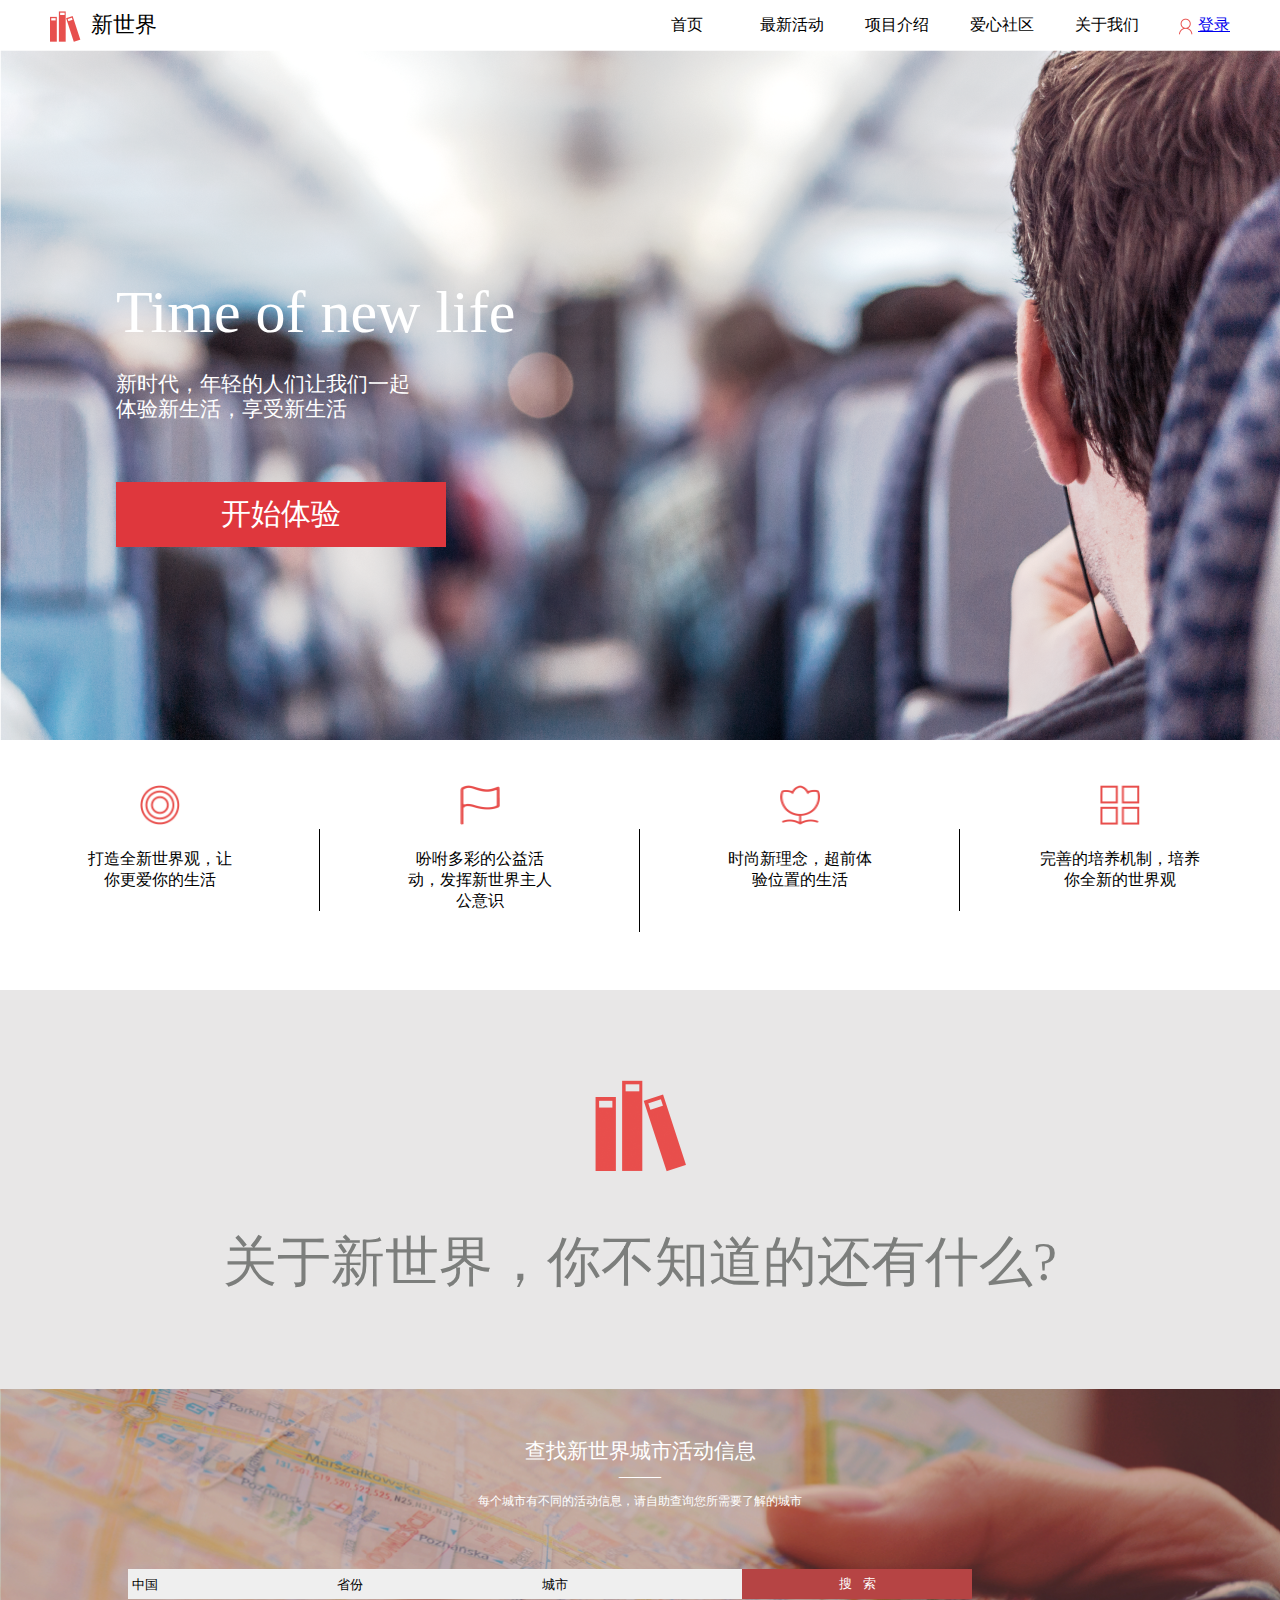
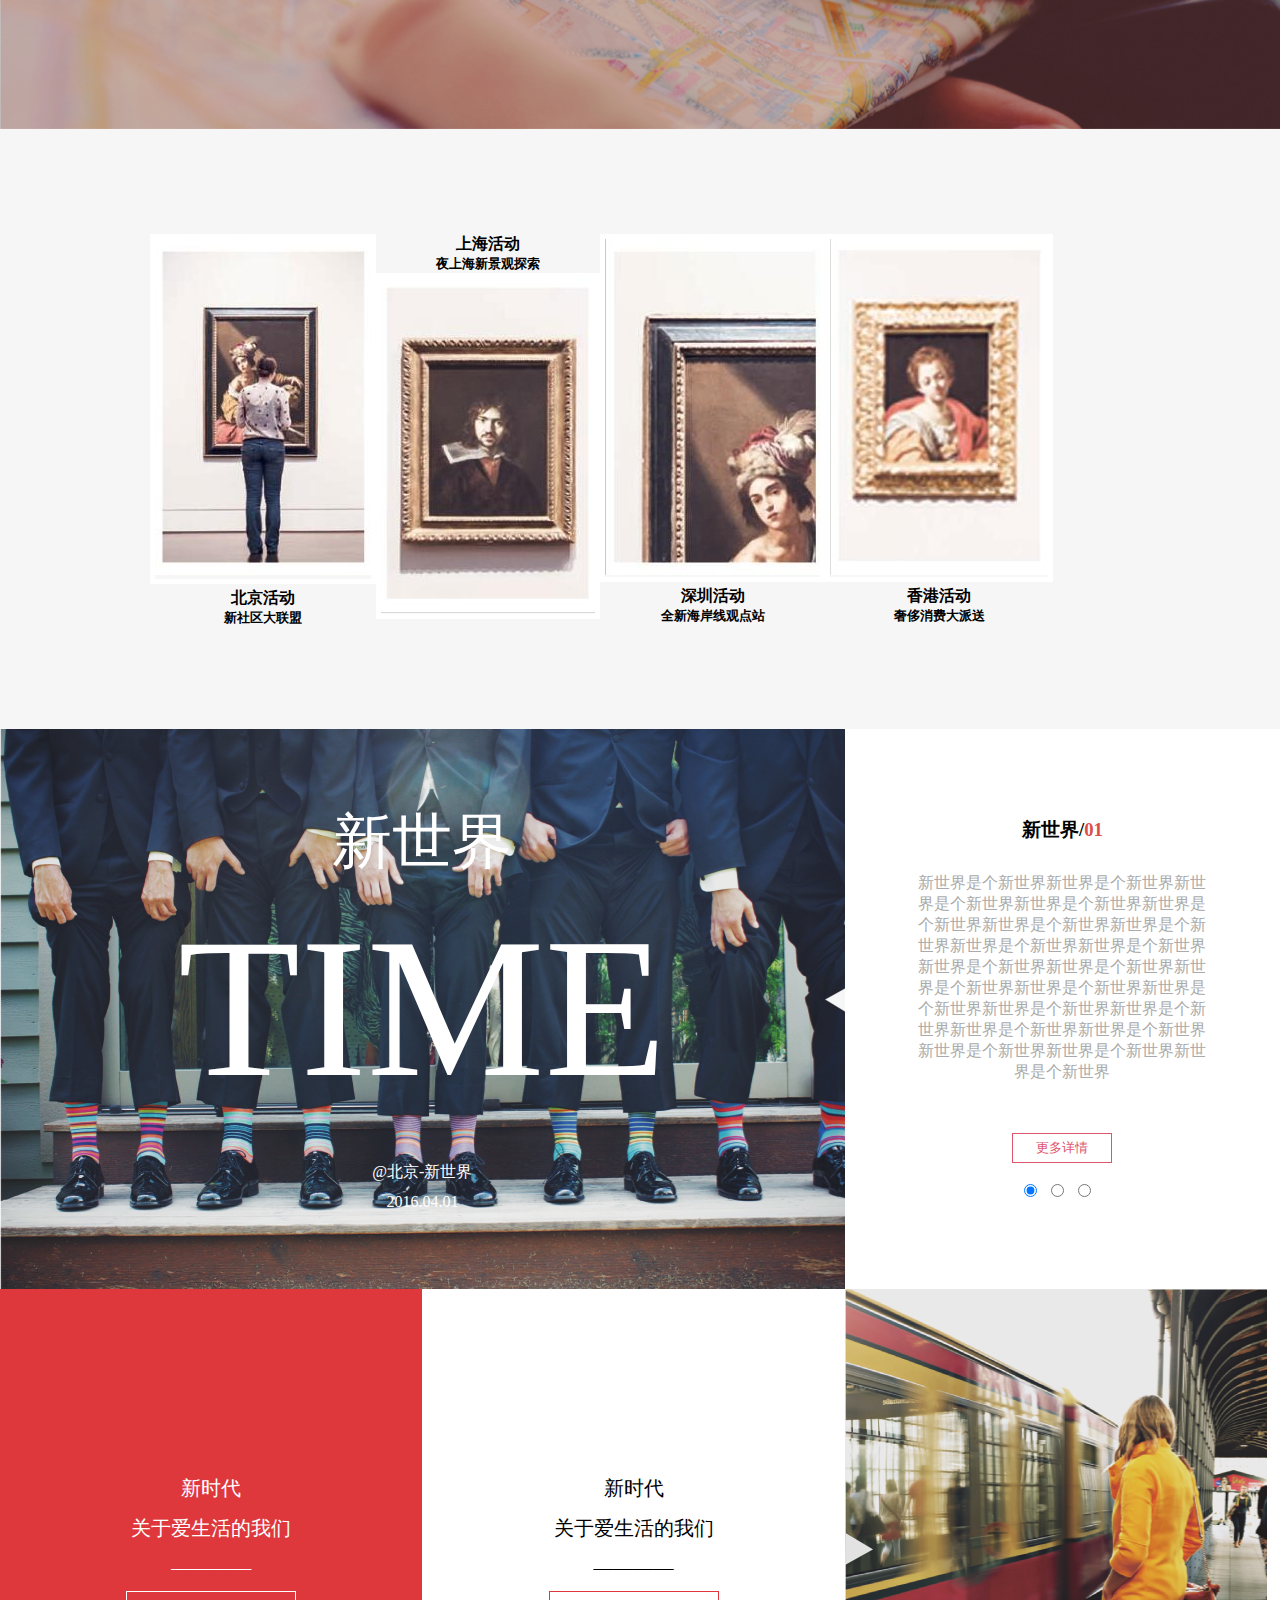
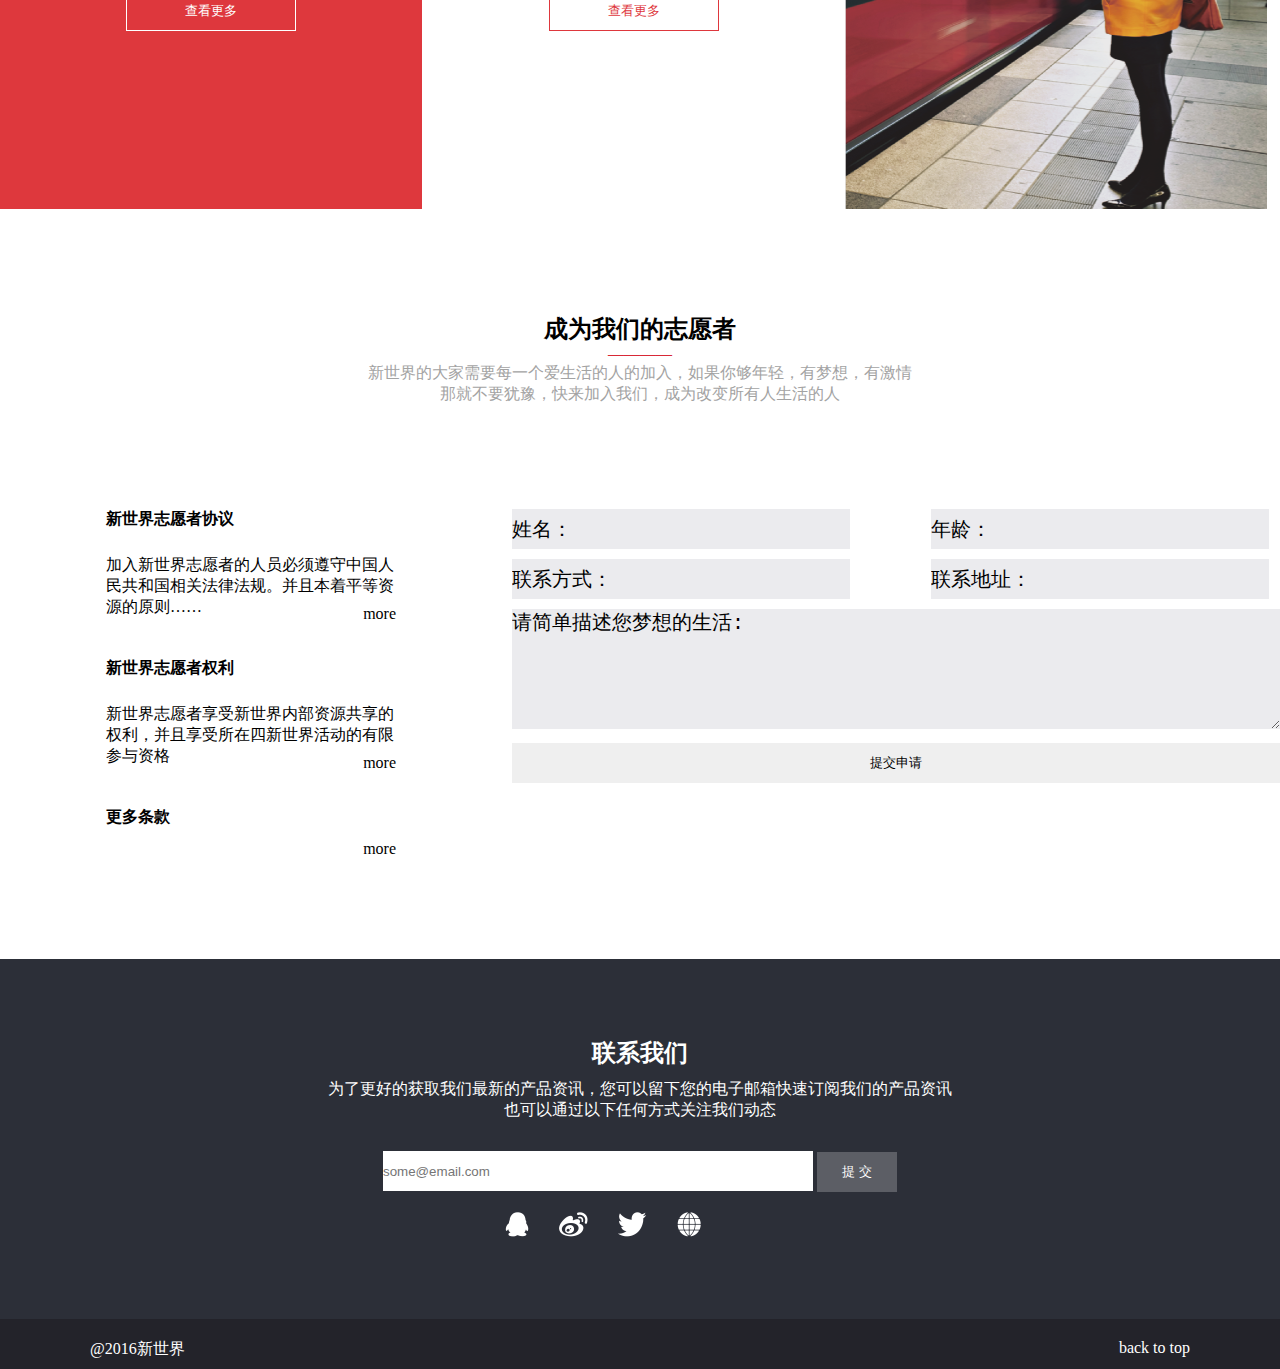
<file: task7/index.html>
<!DOCTYPE html>
<html lang="en">
<head>
	<meta charset="UTF-8">
	<title>任务七</title>
	<link rel="stylesheet" href="css.css">
</head>
<body>
	<div class="content">
		<nav>
			<span class="logo"><img src="img/logo.png" alt="logo">新世界</span>
			<a href="#" class="login"><img src="img/login.png" alt="login">登录</a>
			<ul class="nav">
				<li>首页</li>
				<li>最新活动</li>
				<li>项目介绍</li>
				<li>爱心社区</li>
				<li>关于我们</li>
			</ul>
		</nav>
		<div class="one">
			<div class="banner">
				<p class="p1">Time of new life</p>
				<p class="p2">新时代，年轻的人们让我们一起<br>体验新生活，享受新生活</p>
				<button>开始体验</button>
			</div>
			<div class="two">
				<div>
					<img src="img/2-1.png" alt="">
					<p>打造全新世界观，让你更爱你的生活</p>
				</div>
				<div>
					<img src="img/2-2.png" alt="">
					<p>吩咐多彩的公益活动，发挥新世界主人公意识</p>
				</div>
				<div>
					<img src="img/2-3.png" alt="">
					<p>时尚新理念，超前体验位置的生活</p>
				</div>
				<div>
					<img src="img/2-4.png" alt="">
					<p style="border-right: 0">完善的培养机制，培养你全新的世界观</p>
				</div>
			</div>
		</div>
		<div class="three">
			<img src="img/3.png" alt="">
			<p>关于新世界，你不知道的还有什么?</p>
		</div>
		<div class="four">
			<p>查找新世界城市活动信息</p>
			<p>——</p>
			<p class="p1">每个城市有不同的活动信息，请自助查询您所需要了解的城市</p>
			<ul>
				<li>
					<select name="" id="">
						<option>中国</option>
					</select>
				</li>
				<li>
					<select name="" id="">
						<option>省份</option>
						<option value="">北京市</option>
						<option value="">天津市</option>
						<option value="">河北省</option>
						<option value="">陕西省</option>
						<option value="">内蒙古自治区</option>
						<option value="">辽宁省</option>
					</select>
				</li>
				<li>
					<select name="" id="">
						<option>城市</option>
					</select>
				</li>
				<li>
					<button>搜&nbsp;&nbsp;&nbsp;索</button>
				</li>
			</ul>
		</div>
		<div class="five">
			<div>
				<figure>
					<img src="img/5-1.jpg" alt="">
					<figcaption>
						<h4>北京活动</h4>
						<h5>新社区大联盟</h5>
					</figcaption>
				</figure>
				<figure>
					<figcaption>
						<h4>上海活动</h4>
						<h5>夜上海新景观探索</h5>
					</figcaption>
					<img src="img/5-2.jpg" alt="">
				</figure>
				<figure>
					<img src="img/5-3.jpg" alt="">
					<figcaption>
						<h4>深圳活动</h4>
						<h5>全新海岸线观点站</h5>
					</figcaption>
				</figure>
				<figure class="clearmargin">
					<img src="img/5-4.jpg" alt="">
					<figcaption>
						<h4>香港活动</h4>
						<h5>奢侈消费大派送</h5>
					</figcaption>
				</figure>
			</div>
		</div>
		<div class="six">
			<div class="left">
				<div class="text">
					<p class="p1">新世界</p>
					<p class="p2">TIME</p>
					<p class="p3">@北京-新世界<br>2016.04.01</p>
				</div>
			</div>
			<div class="right">
				<div class="text">
					<h3>新世界/<span>01</span></h3>
					<p>新世界是个新世界新世界是个新世界新世界是个新世界新世界是个新世界新世界是个新世界新世界是个新世界新世界是个新世界新世界是个新世界新世界是个新世界新世界是个新世界新世界是个新世界新世界是个新世界新世界是个新世界新世界是个新世界新世界是个新世界新世界是个新世界新世界是个新世界新世界是个新世界新世界是个新世界新世界是个新世界新世界是个新世界</p>
					<button>更多详情</button>
					<div>
						<input type="radio" checked="checked">
						<input type="radio">
						<input type="radio">
					</div>
				</div>
			</div>
		</div>
		<div class="seven">
			<div class="left">
				<div class="text">
					<p>新时代<br>关于爱生活的我们<br>————</p>
					<button>查看更多</button>
				</div>
			</div>
			<div class="middle">
				<div class="text">
					<p>新时代<br>关于爱生活的我们<br>————</p>
					<button>查看更多</button>
				</div>
			</div>
			<div class="right">
				<div class="cover">
				</div>
			</div>
		</div>
		<div class="eight">
			<div class="top">
				<div class="text">
					<h2>成为我们的志愿者</h2>
					<span>————</span>
					<p>新世界的大家需要每一个爱生活的人的加入，如果你够年轻，有梦想，有激情<br>那就不要犹豫，快来加入我们，成为改变所有人生活的人</p>
				</div>
				
			</div>
			<div class="left">
				<ul>
					<li>
						<h4>新世界志愿者协议</h4>
						<p>加入新世界志愿者的人员必须遵守中国人民共和国相关法律法规。并且本着平等资源的原则……</p>
						<span>more</span>
					</li>
					<li>
						<h4>新世界志愿者权利</h4>
						<p>新世界志愿者享受新世界内部资源共享的权利，并且享受所在四新世界活动的有限参与资格</p>
						<span>more</span>
					</li>
					<li>
						<h4>更多条款</h4>
						<p></p>
						<span>more</span>
					</li>
				</ul>
			</div>
			<div class="right">
				<input type="text" class="t1" value="姓名：">
				<input type="text" class="t1 last" value="年龄：">
				<input type="text" class="t1" value="联系方式：">
				<input type="text" class="t1 last" value="联系地址：">
				<textarea>请简单描述您梦想的生活:</textarea>
				<button>提交申请</button>
			</div>
		</div>
		<div class="nine">
			<div class="top">
				<div class="text">
					<h2>联系我们</h2>
					<p>为了更好的获取我们最新的产品资讯，您可以留下您的电子邮箱快速订阅我们的产品资讯<br>
						也可以通过以下任何方式关注我们动态</p>
						<input type="text" placeholder="some@email.com" >
						<button>提 交</button>
						<ul>
							<li><img src="img/9-1.png" alt=""></li>
							<li><img src="img/9-2.png" alt=""></li>
							<li><img src="img/9-3.png" alt=""></li>
							<li><img src="img/9-4.png" alt=""></li>
						</ul>
					</div>
				</div>
				<div class="bottom">
					<p class="left">@2016新世界</p>
						<p class="right">back to top</p>
				</div>
			</div>
		</div>		
	</body>
	</html>
</file>
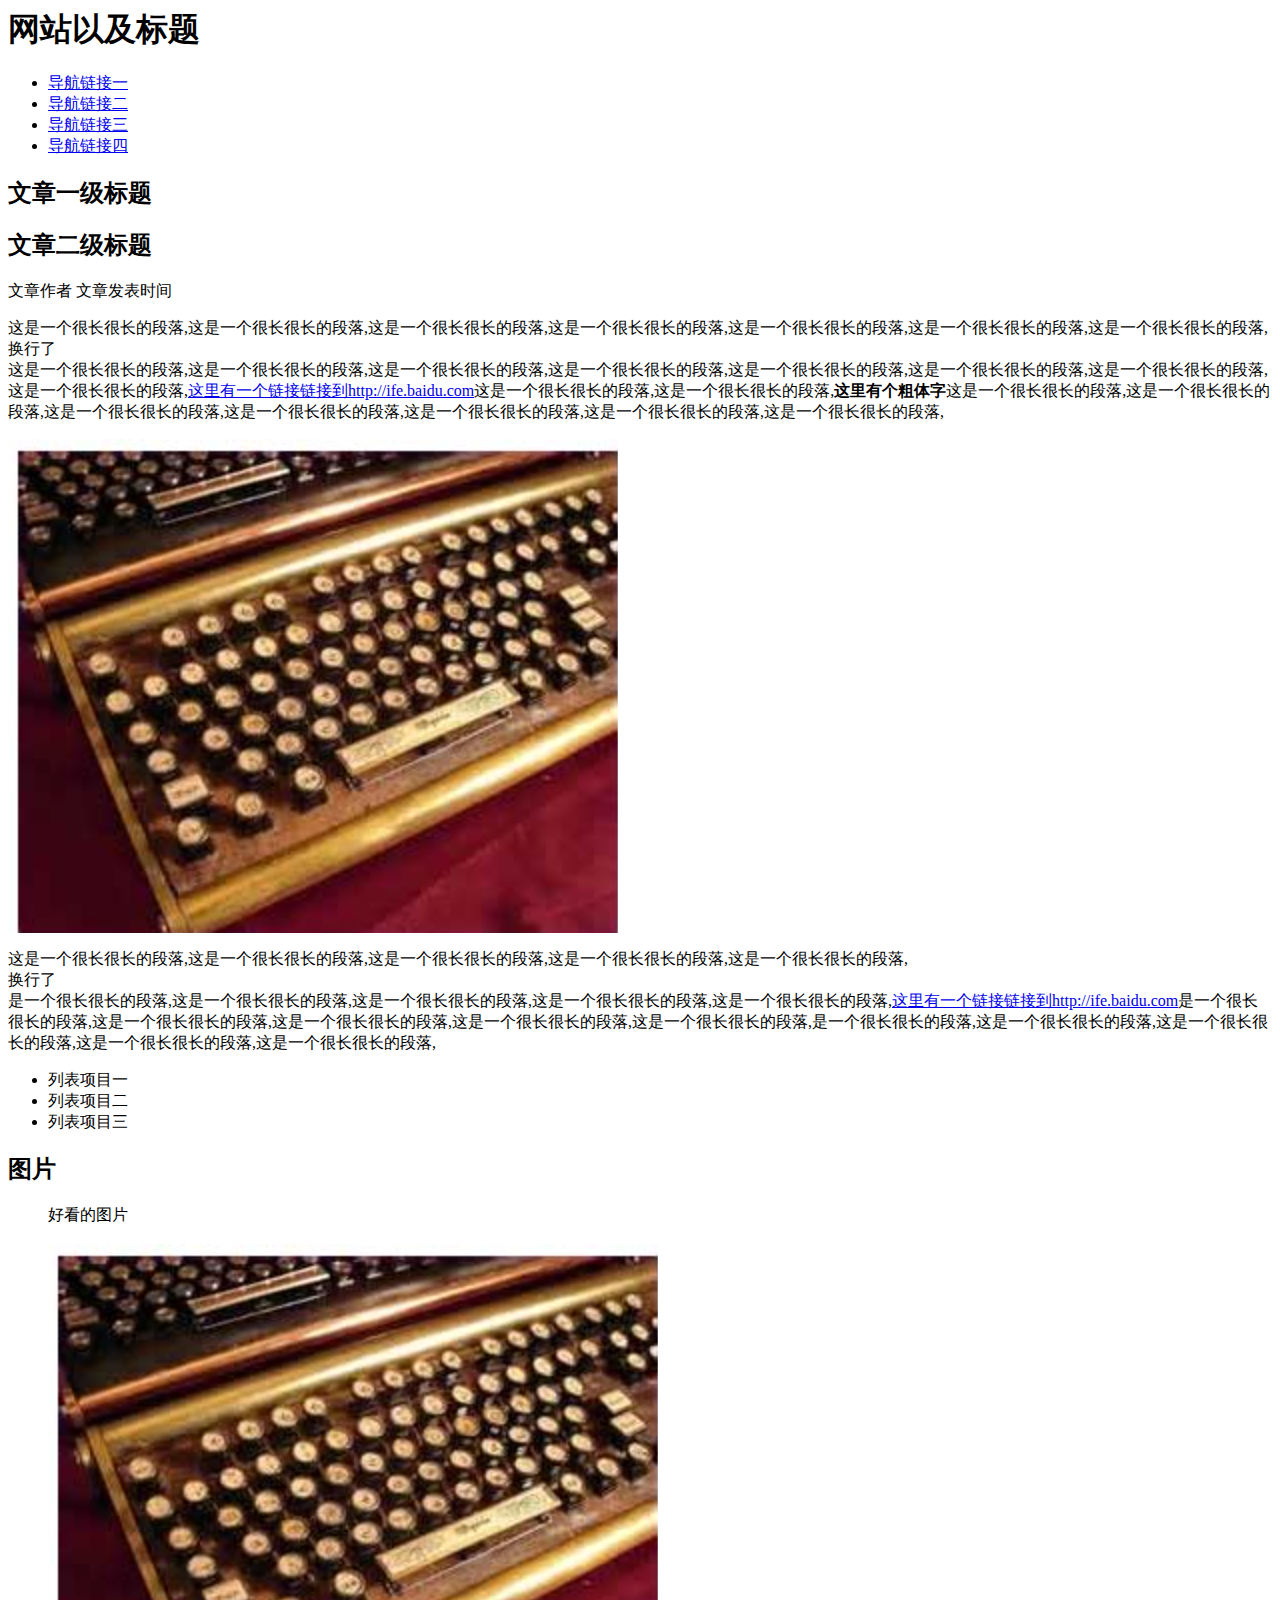
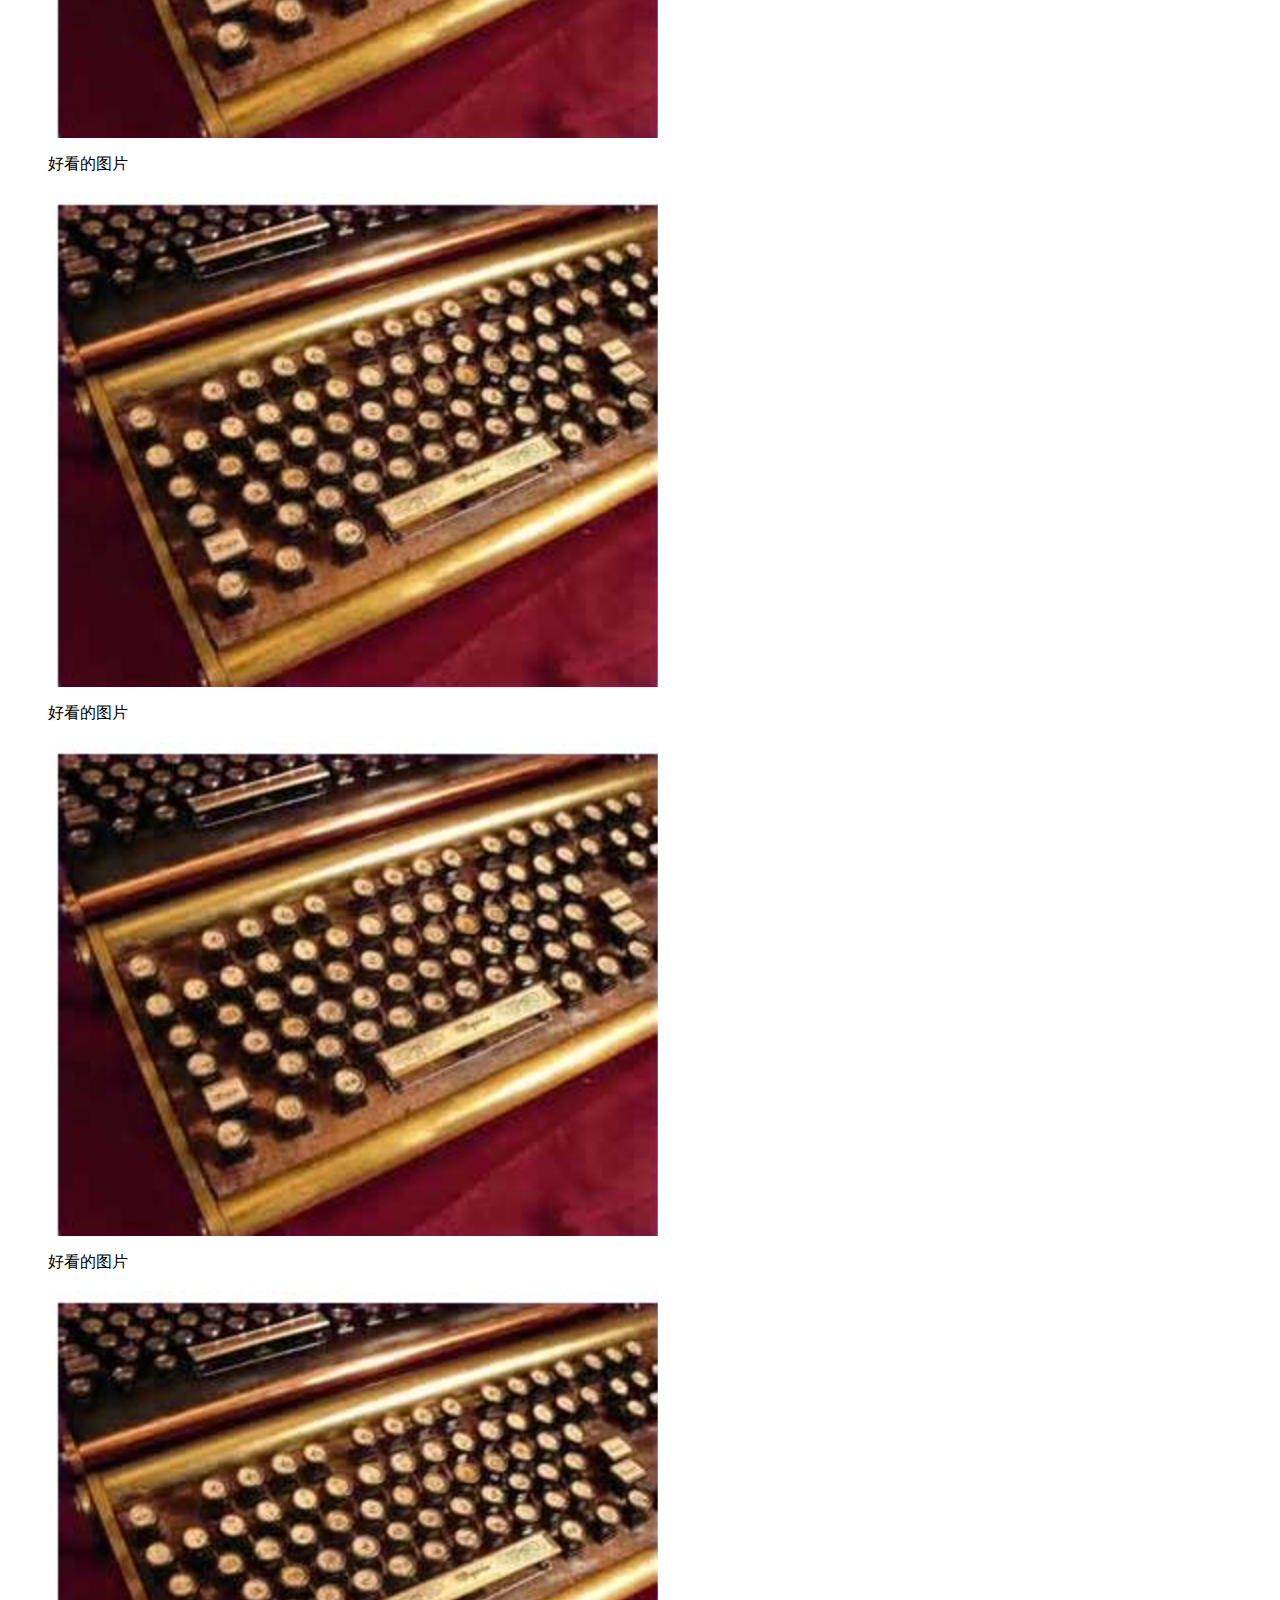
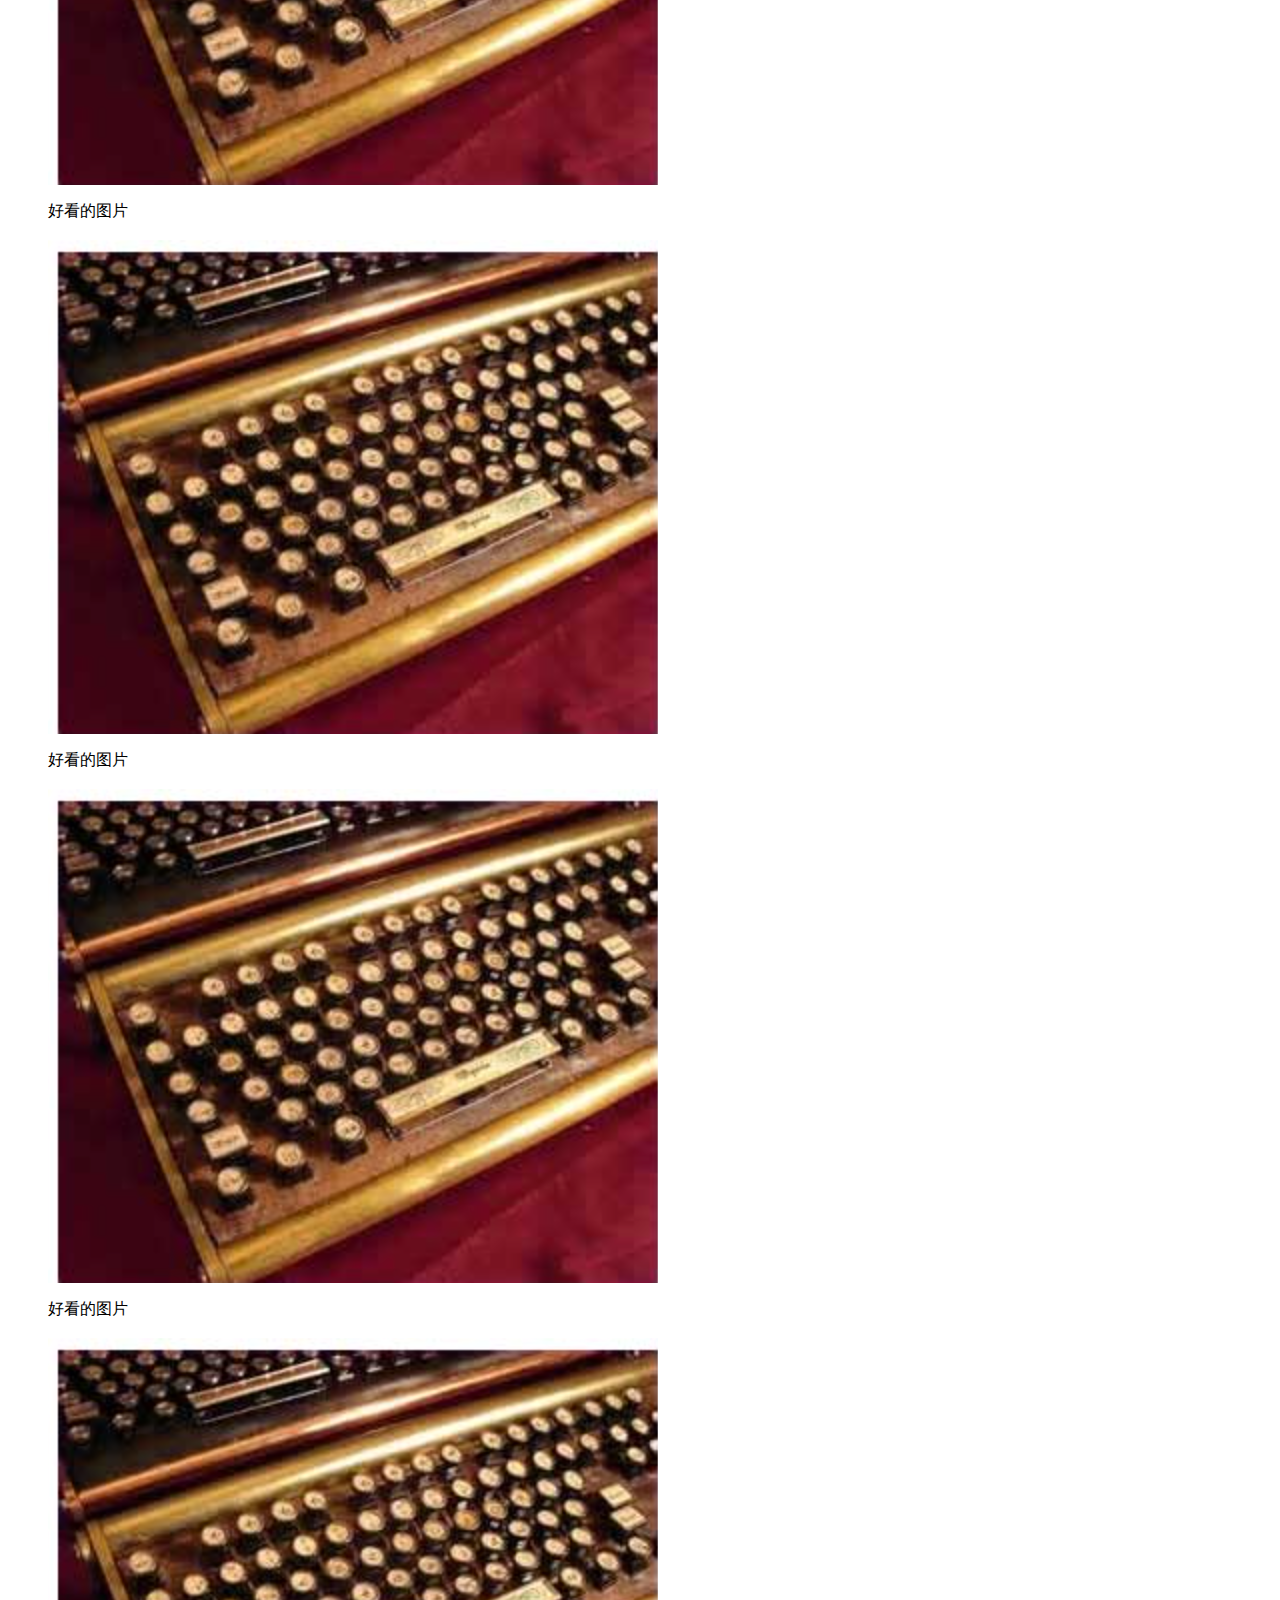
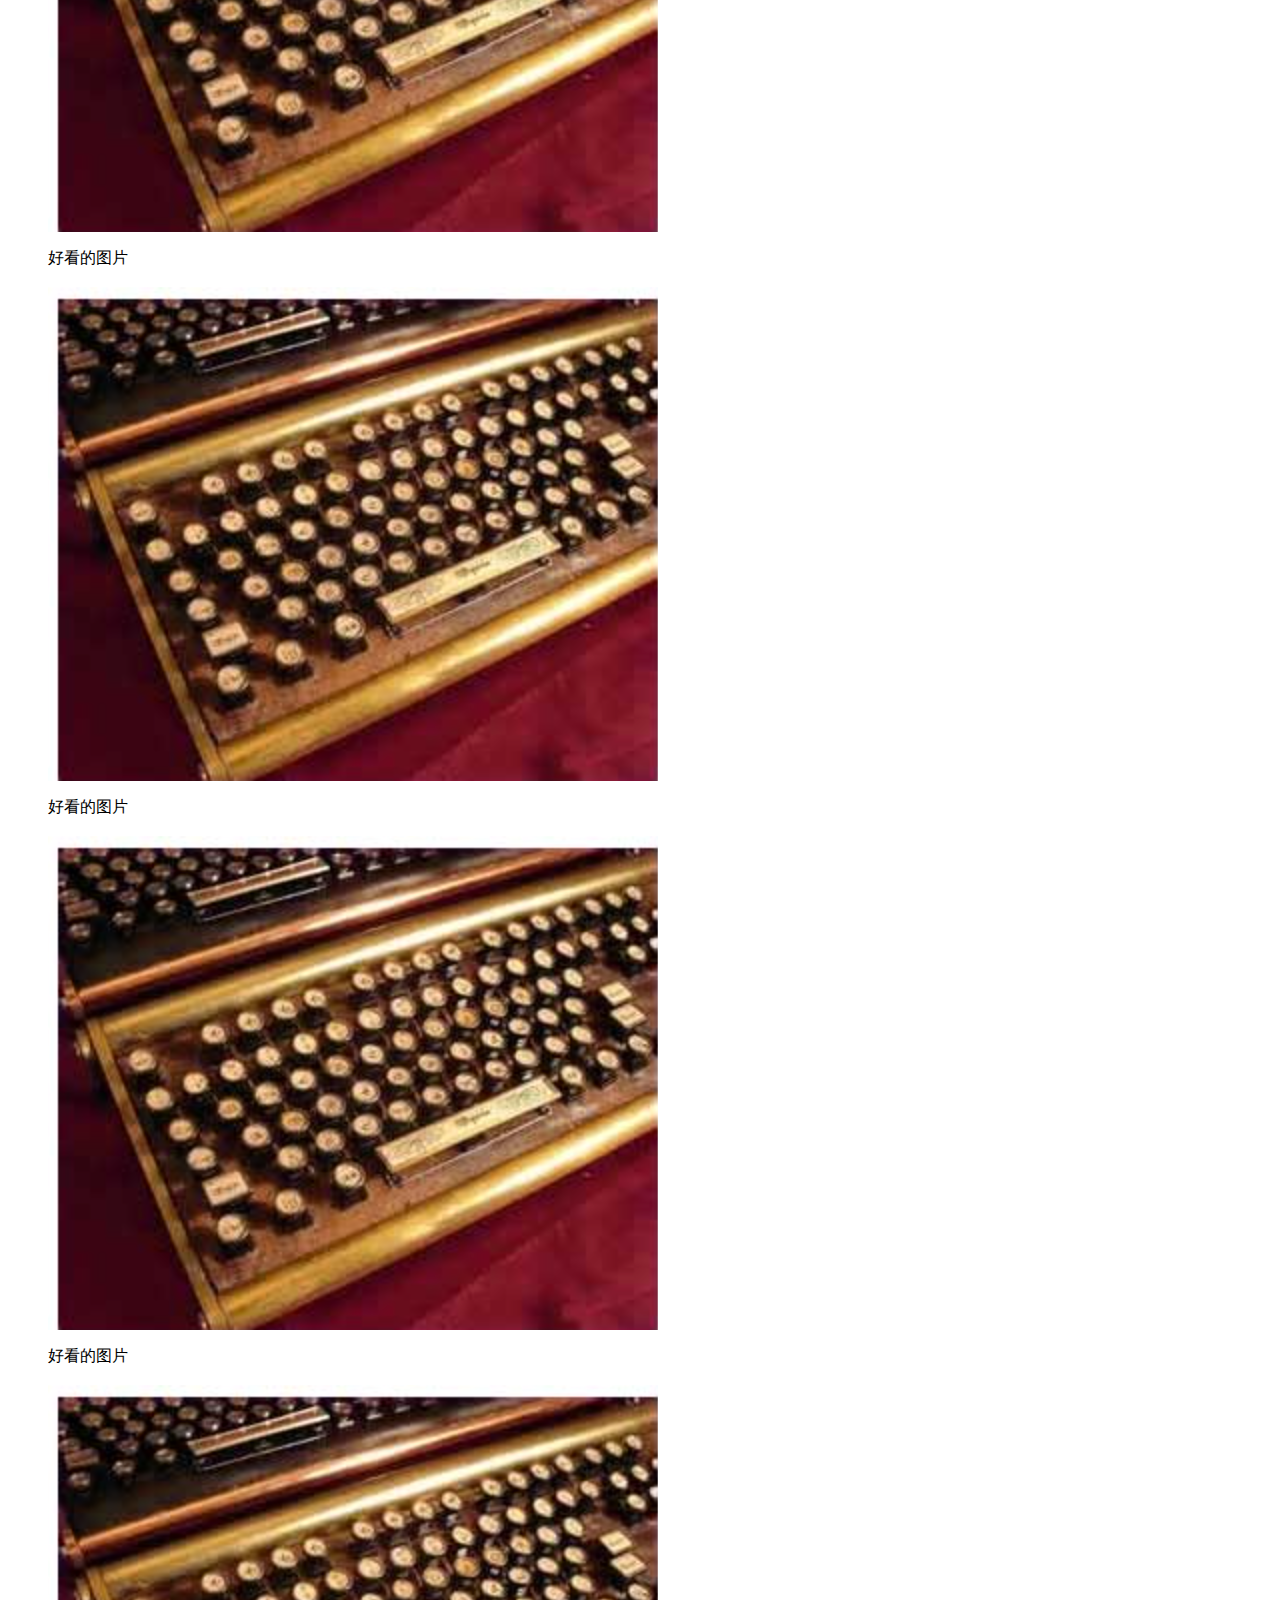
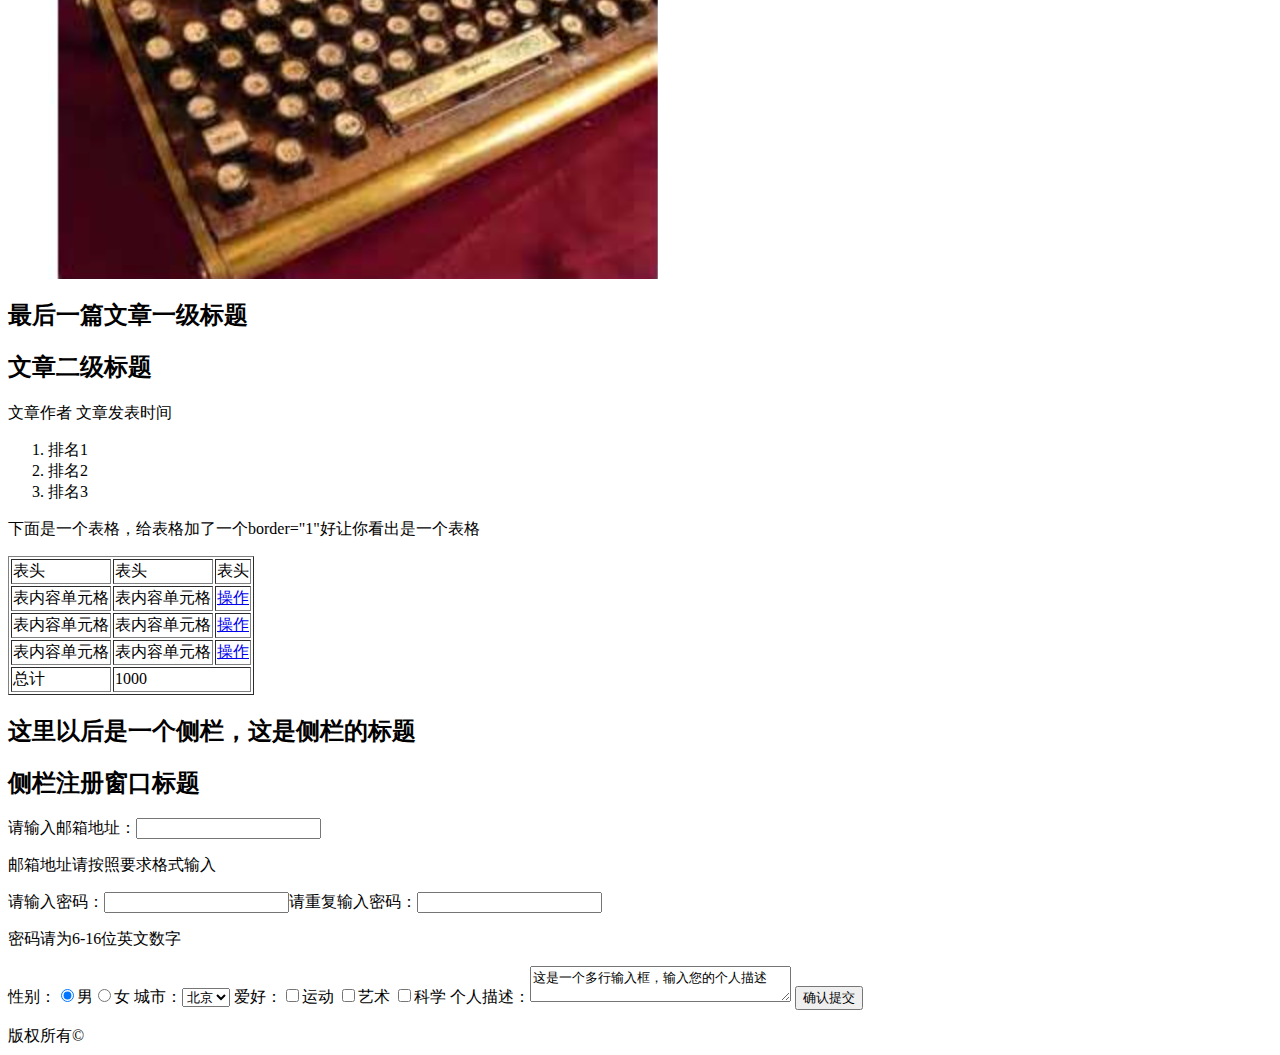
<file: task1.html>
<html>
<head>
	<meta http-equiv="Content-Type" content="text/html; charset=utf-8">
</head>
<body>
	<h1>网站以及标题</h1>
	<ul>
		<li><a href="#">导航链接一</a></li>
		<li><a href="#">导航链接二</a></li>
		<li><a href="#">导航链接三</a></li>
		<li><a href="#">导航链接四</a></li>
	</ul>
	<h2>文章一级标题</h2>
	<h2>文章二级标题</h2>
	<p>文章作者 文章发表时间</p>
	<p>这是一个很长很长的段落,这是一个很长很长的段落,这是一个很长很长的段落,这是一个很长很长的段落,这是一个很长很长的段落,这是一个很长很长的段落,这是一个很长很长的段落,
		<br>换行了<br>
		这是一个很长很长的段落,这是一个很长很长的段落,这是一个很长很长的段落,这是一个很长很长的段落,这是一个很长很长的段落,这是一个很长很长的段落,这是一个很长很长的段落,这是一个很长很长的段落,<a href="http://ife.baidu.com">这里有一个链接链接到http://ife.baidu.com</a>这是一个很长很长的段落,这是一个很长很长的段落,<strong>这里有个粗体字</strong>这是一个很长很长的段落,这是一个很长很长的段落,这是一个很长很长的段落,这是一个很长很长的段落,这是一个很长很长的段落,这是一个很长很长的段落,这是一个很长很长的段落,</p>
	<img src="img/1.png">
	<p>这是一个很长很长的段落,这是一个很长很长的段落,这是一个很长很长的段落,这是一个很长很长的段落,这是一个很长很长的段落,<br>换行了<br>是一个很长很长的段落,这是一个很长很长的段落,这是一个很长很长的段落,这是一个很长很长的段落,这是一个很长很长的段落,<a href="http://ife.baidu.com">这里有一个链接链接到http://ife.baidu.com</a>是一个很长很长的段落,这是一个很长很长的段落,这是一个很长很长的段落,这是一个很长很长的段落,这是一个很长很长的段落,是一个很长很长的段落,这是一个很长很长的段落,这是一个很长很长的段落,这是一个很长很长的段落,这是一个很长很长的段落,</p>
	<ul>
		<li>列表项目一</li>
		<li>列表项目二</li>
		<li>列表项目三</li>
	</ul>
	<h2>图片</h2>
	<figure>
		<figcaption>好看的图片</figcaption>
		<br>
		<img src="img/1.png" alt="">
	</figure>
	<figure>
		<figcaption>好看的图片</figcaption>
		<br>
		<img src="img/1.png" alt="">
	</figure>
	<figure>
		<figcaption>好看的图片</figcaption>
		<br>
		<img src="img/1.png" alt="">
	</figure>
	<figure>
		<figcaption>好看的图片</figcaption>
		<br>
		<img src="img/1.png" alt="">
	</figure>
	<figure>
		<figcaption>好看的图片</figcaption>
		<br>
		<img src="img/1.png" alt="">
	</figure>
	<figure>
		<figcaption>好看的图片</figcaption>
		<br>
		<img src="img/1.png" alt="">
	</figure>
	<figure>
		<figcaption>好看的图片</figcaption>
		<br>
		<img src="img/1.png" alt="">
	</figure>
	<figure>
		<figcaption>好看的图片</figcaption>
		<br>
		<img src="img/1.png" alt="">
	</figure>
	<figure>
		<figcaption>好看的图片</figcaption>
		<br>
		<img src="img/1.png" alt="">
	</figure>
	<figure>
		<figcaption>好看的图片</figcaption>
		<br>
		<img src="img/1.png" alt="">
	</figure>
	<h2>最后一篇文章一级标题</h2>
	<h2>文章二级标题</h2>
	<p>文章作者 文章发表时间</p>
	<ol>
		<li>排名1</li>
		<li>排名2</li>
		<li>排名3</li>
	</ol>
	<p>下面是一个表格，给表格加了一个border="1"好让你看出是一个表格</p>
	<table border="1">
		<thead>
			<tr>
			<td>表头</td>
			<td>表头</td>
			<td>表头</td>
		</tr>
		</thead>
		<tbody>
			<tr>
			<td>表内容单元格</td>
			<td>表内容单元格</td>
			<td><a href="#">操作</a></td>
		</tr>
		<tr>
			<td>表内容单元格</td>
			<td>表内容单元格</td>
			<td><a href="#">操作</a></td>
		</tr>
		<tr>
			<td>表内容单元格</td>
			<td>表内容单元格</td>
			<td><a href="#">操作</a></td>
		</tr>
		</tbody>
		<tfoot>
			<tr>
			<td>总计</td>
			<td colspan="2">1000</td>
		</tr>
		</tfoot>
	</table>
	<h2>这里以后是一个侧栏，这是侧栏的标题</h2>
	<h2>侧栏注册窗口标题</h2>
	<form action="">
		<p>请输入邮箱地址：<input type="email"></p>
		<p>邮箱地址请按照要求格式输入</p>
		<p>请输入密码：<input type="password">请重复输入密码：<input type="password"></p>
		<p>密码请为6-16位英文数字</p>
		<p>
			性别：<input type="radio" name="sex" checked="checked">男<input type="radio" name="sex">女
			城市：<select name="" id="">
				<option value="">北京</option>
				<option value="">上海</option>
				<option value="">广州</option>
			</select>
			爱好：<input type="checkbox" value="">运动
			<input type="checkbox" value="">艺术
			<input type="checkbox" value="">科学
			个人描述：<textarea name="" id="" cols="30" rows="2">这是一个多行输入框，输入您的个人描述</textarea>
			<input type="submit" value="确认提交">
		</p>
	</form>
	<footer>版权所有&copy</footer>
</body>
</html>
</file>
<file: stylesheets/stylesheet.css>
/*******************************************************************************
Slate Theme for GitHub Pages
by Jason Costello, @jsncostello
*******************************************************************************/

@import url(github-light.css);

/*******************************************************************************
MeyerWeb Reset
*******************************************************************************/

html, body, div, span, applet, object, iframe,
h1, h2, h3, h4, h5, h6, p, blockquote, pre,
a, abbr, acronym, address, big, cite, code,
del, dfn, em, img, ins, kbd, q, s, samp,
small, strike, strong, sub, sup, tt, var,
b, u, i, center,
dl, dt, dd, ol, ul, li,
fieldset, form, label, legend,
table, caption, tbody, tfoot, thead, tr, th, td,
article, aside, canvas, details, embed,
figure, figcaption, footer, header, hgroup,
menu, nav, output, ruby, section, summary,
time, mark, audio, video {
  margin: 0;
  padding: 0;
  border: 0;
  font: inherit;
  vertical-align: baseline;
}

/* HTML5 display-role reset for older browsers */
article, aside, details, figcaption, figure,
footer, header, hgroup, menu, nav, section {
  display: block;
}

ol, ul {
  list-style: none;
}

table {
  border-collapse: collapse;
  border-spacing: 0;
}

/*******************************************************************************
Theme Styles
*******************************************************************************/

body {
  box-sizing: border-box;
  color:#373737;
  background: #212121;
  font-size: 16px;
  font-family: 'Myriad Pro', Calibri, Helvetica, Arial, sans-serif;
  line-height: 1.5;
  -webkit-font-smoothing: antialiased;
}

h1, h2, h3, h4, h5, h6 {
  margin: 10px 0;
  font-weight: 700;
  color:#222222;
  font-family: 'Lucida Grande', 'Calibri', Helvetica, Arial, sans-serif;
  letter-spacing: -1px;
}

h1 {
  font-size: 36px;
  font-weight: 700;
}

h2 {
  padding-bottom: 10px;
  font-size: 32px;
  background: url('../images/bg_hr.png') repeat-x bottom;
}

h3 {
  font-size: 24px;
}

h4 {
  font-size: 21px;
}

h5 {
  font-size: 18px;
}

h6 {
  font-size: 16px;
}

p {
  margin: 10px 0 15px 0;
}

footer p {
  color: #f2f2f2;
}

a {
  text-decoration: none;
  color: #007edf;
  text-shadow: none;

  transition: color 0.5s ease;
  transition: text-shadow 0.5s ease;
  -webkit-transition: color 0.5s ease;
  -webkit-transition: text-shadow 0.5s ease;
  -moz-transition: color 0.5s ease;
  -moz-transition: text-shadow 0.5s ease;
  -o-transition: color 0.5s ease;
  -o-transition: text-shadow 0.5s ease;
  -ms-transition: color 0.5s ease;
  -ms-transition: text-shadow 0.5s ease;
}

a:hover, a:focus {text-decoration: underline;}

footer a {
  color: #F2F2F2;
  text-decoration: underline;
}

em {
  font-style: italic;
}

strong {
  font-weight: bold;
}

img {
  position: relative;
  margin: 0 auto;
  max-width: 739px;
  padding: 5px;
  margin: 10px 0 10px 0;
  border: 1px solid #ebebeb;

  box-shadow: 0 0 5px #ebebeb;
  -webkit-box-shadow: 0 0 5px #ebebeb;
  -moz-box-shadow: 0 0 5px #ebebeb;
  -o-box-shadow: 0 0 5px #ebebeb;
  -ms-box-shadow: 0 0 5px #ebebeb;
}

p img {
  display: inline;
  margin: 0;
  padding: 0;
  vertical-align: middle;
  text-align: center;
  border: none;
}

pre, code {
  width: 100%;
  color: #222;
  background-color: #fff;

  font-family: Monaco, "Bitstream Vera Sans Mono", "Lucida Console", Terminal, monospace;
  font-size: 14px;

  border-radius: 2px;
  -moz-border-radius: 2px;
  -webkit-border-radius: 2px;
}

pre {
  width: 100%;
  padding: 10px;
  box-shadow: 0 0 10px rgba(0,0,0,.1);
  overflow: auto;
}

code {
  padding: 3px;
  margin: 0 3px;
  box-shadow: 0 0 10px rgba(0,0,0,.1);
}

pre code {
  display: block;
  box-shadow: none;
}

blockquote {
  color: #666;
  margin-bottom: 20px;
  padding: 0 0 0 20px;
  border-left: 3px solid #bbb;
}


ul, ol, dl {
  margin-bottom: 15px
}

ul {
  list-style-position: inside;
  list-style: disc;
  padding-left: 20px;
}

ol {
  list-style-position: inside;
  list-style: decimal;
  padding-left: 20px;
}

dl dt {
  font-weight: bold;
}

dl dd {
  padding-left: 20px;
  font-style: italic;
}

dl p {
  padding-left: 20px;
  font-style: italic;
}

hr {
  height: 1px;
  margin-bottom: 5px;
  border: none;
  background: url('../images/bg_hr.png') repeat-x center;
}

table {
  border: 1px solid #373737;
  margin-bottom: 20px;
  text-align: left;
 }

th {
  font-family: 'Lucida Grande', 'Helvetica Neue', Helvetica, Arial, sans-serif;
  padding: 10px;
  background: #373737;
  color: #fff;
 }

td {
  padding: 10px;
  border: 1px solid #373737;
 }

form {
  background: #f2f2f2;
  padding: 20px;
}

/*******************************************************************************
Full-Width Styles
*******************************************************************************/

.outer {
  width: 100%;
}

.inner {
  position: relative;
  max-width: 640px;
  padding: 20px 10px;
  margin: 0 auto;
}

#forkme_banner {
  display: block;
  position: absolute;
  top:0;
  right: 10px;
  z-index: 10;
  padding: 10px 50px 10px 10px;
  color: #fff;
  background: url('../images/blacktocat.png') #0090ff no-repeat 95% 50%;
  font-weight: 700;
  box-shadow: 0 0 10px rgba(0,0,0,.5);
  border-bottom-left-radius: 2px;
  border-bottom-right-radius: 2px;
}

#header_wrap {
  background: #212121;
  background: -moz-linear-gradient(top, #373737, #212121);
  background: -webkit-linear-gradient(top, #373737, #212121);
  background: -ms-linear-gradient(top, #373737, #212121);
  background: -o-linear-gradient(top, #373737, #212121);
  background: linear-gradient(top, #373737, #212121);
}

#header_wrap .inner {
  padding: 50px 10px 30px 10px;
}

#project_title {
  margin: 0;
  color: #fff;
  font-size: 42px;
  font-weight: 700;
  text-shadow: #111 0px 0px 10px;
}

#project_tagline {
  color: #fff;
  font-size: 24px;
  font-weight: 300;
  background: none;
  text-shadow: #111 0px 0px 10px;
}

#downloads {
  position: absolute;
  width: 210px;
  z-index: 10;
  bottom: -40px;
  right: 0;
  height: 70px;
  background: url('../images/icon_download.png') no-repeat 0% 90%;
}

.zip_download_link {
  display: block;
  float: right;
  width: 90px;
  height:70px;
  text-indent: -5000px;
  overflow: hidden;
  background: url(../images/sprite_download.png) no-repeat bottom left;
}

.tar_download_link {
  display: block;
  float: right;
  width: 90px;
  height:70px;
  text-indent: -5000px;
  overflow: hidden;
  background: url(../images/sprite_download.png) no-repeat bottom right;
  margin-left: 10px;
}

.zip_download_link:hover {
  background: url(../images/sprite_download.png) no-repeat top left;
}

.tar_download_link:hover {
  background: url(../images/sprite_download.png) no-repeat top right;
}

#main_content_wrap {
  background: #f2f2f2;
  border-top: 1px solid #111;
  border-bottom: 1px solid #111;
}

#main_content {
  padding-top: 40px;
}

#footer_wrap {
  background: #212121;
}



/*******************************************************************************
Small Device Styles
*******************************************************************************/

@media screen and (max-width: 480px) {
  body {
    font-size:14px;
  }

  #downloads {
    display: none;
  }

  .inner {
    min-width: 320px;
    max-width: 480px;
  }

  #project_title {
  font-size: 32px;
  }

  h1 {
    font-size: 28px;
  }

  h2 {
    font-size: 24px;
  }

  h3 {
    font-size: 21px;
  }

  h4 {
    font-size: 18px;
  }

  h5 {
    font-size: 14px;
  }

  h6 {
    font-size: 12px;
  }

  code, pre {
    min-width: 320px;
    max-width: 480px;
    font-size: 11px;
  }

}
</file>
<file: task10/css.css>
*{
    margin: 0;
    padding: 20px;
    border: 0;
    box-sizing: border-box;
}

.flex{
    display: flex;
    align-items: center;
    justify-content: space-between;
    flex: none;
}

.flex div{
    width: 150px;
    border: #ff0000 1px solid;
}

.div1{
    height: 120px;
}

.div2{
    height: 100px;
}

.div3{
    height: 40px;
}

.flex .div4{
    height: 200px;
    border-color: #00ff00;
}

@media (max-width: 640px) {
    .item{
        order: -1;
    }

    .flex{
        flex-wrap: wrap;
        align-items: flex-start;
    }
}
</file>
<file: task2/css.css>
body{
	font-family: ΢���źڣ�
    margin:0;
    padding:0;
    font-size: 14px;
}

h1{
	margin-top: 0;
}

.nav{
	background-color: #333333;
	height: 60px;
}

.logo{
	padding: 0;
	float: left;
}

.nav img{
	margin-left: 0;
	height: 97%
}

.nav ul{
	float: right;
	margin-right: 10px;
}

.nav li{
	float: left;
	margin-left: 20px;
}

.nav a{
	color: #ffffff;
	font-size: 13px;
	/*ȥ���»���*/
	text-decoration: none;
}

.nav a:visited{
	color: #ccc;
}

/*container*/
.container{
	background: #dedede;
	padding: 20px;
}

article{
	padding: 40px 20px;
	background: #fff;
	border: 1px solid #cdcdcd;
	border-bottom: 2px solid #848484;
	border-right: 2px solid #848484;
	margin-bottom: 35px;
}

.article-meta{
	font-size: 12px;
	color: #6f706a;
	text-indent: 0;
}

article p{
	text-indent: 2em;
	line-height: 180%;
}

article h2{
	margin-top: 0;
}

article h3{
	color: #6f706a;
}

article img{
	width: 300;
	height: 240;
}

article ul li{
	list-style: none;
}

.home-img figure{
	border: 1px solid #cbcbcb;
	width: 120px;
	height: 124px;
	text-align: center;
}

.home-img figcaption{
	padding: 5px 0 8px;
}

.home-img figure img{
	width: 100px;
	height: 80px;
}

table{
	border-collapse: collapse;
	width: 100%;
}

thead{
	background: #000;
	color: #fff;
	text-align: left;
}

tfoot{
	background: #ccc;
	font-weight: bold;
}

td,th{
	border:1px solid #ccc;
	padding: 0 5px;
}

aside{
	background-color: #fff;
	padding: 10px 20px;
	margin-bottom: 8px;
	border: 1px solid #cdcdcd;
	border-bottom: 2px solid #848484;
	border-right: 2px solid #848484;
}

.form_h2{
	border-left: 3px solid #888;
	height: 25px;
	line-height: 25px;
	padding-left: 5px;
}

form{
	font-size: 12px;
	line-height: 2.5;
}

form label{
	display: inline-block;
	width: 130px;
	text-align: right;
	margin-right: 10px;
	margin-left: 30%;
}

textarea{
	display: inline-block;
	width: 300px;
	vertical-align: top;
}

input[type='submit']{
	width: 100%;
	height: 25px;
	background-color: #3355d0;
	margin: 10px;
	border:0;
	border-radius: 4px;
	color: #ffffff;
	font-size: 15px;
}

.tip{
	color: #ccc;
	margin-left: 0px;
	width: 200px;
	text-align: left;
}

footer{
	background: #000000;
	text-align: center;
	height: 30px;
	padding: 20px;
	color: #fff;
}
</file>
<file: task3/css.css>
*{
	padding: 0;
	margin: 0;
	box-sizing: border-box;
}

img{
	width: 80px;
	height: 80px;
	display: inline-block;
}

.container{
	padding: 20px;
	background-color: #eee;
	border:solid #999;
	overflow: hidden;
}

.left{
	width: 200px;
	float: left;
	border: 1px solid #000;
	padding: 20px;
}

.left label{
	display: inline-block;
	vertical-align: top;
}

.right{
	width: 120px;
	padding: 20px;
	border: 1px solid #000;
	float: right;
	background-color: #fff;
}

.center{
	margin: 0 140px 0 220px;
	border: 1px solid #000;
}
</file>
<file: task4/css.css>
*{
	border: 0;
	padding: 0;
}

.rechange{
	width: 400px;
	height: 200px;
	background-color: #ccc;
	top: 50%;
	left: 50%;
	overflow: hidden;
	position: absolute;
	margin-left: -200px;
	margin-top: -100px;
}

.circle{
	width: 100px;
	height: 100px;
	border-radius: 50%;
	background-color: #fc0;
}

#c1{
	margin-left: -50px;
	margin-top: -50px;
}

#c2{
	margin-left: 350px;
	margin-top: 100px;
}
</file>
<file: task5/css.css>
body{
	font-family: 微软雅黑；
    margin:0;
    padding:0;
    font-size: 14px;
    background-color: #dedede;
}

h1{
	margin-top: 0;
}

.nav{
	background-color: #333333;
	height: 60px;
}

.logo{
	padding: 0;
	float: left;
}

.nav img{
	margin-left: 0;
	height: 97%
}

.nav ul{
	float: right;
	margin-right: 10px;
}

.nav li{
	float: left;
	margin-left: 20px;
}

.nav a{
	color: #ffffff;
	font-size: 13px;
	/*去除下划线*/
	text-decoration: none;
}

.nav a:visited{
	color: #ccc;
}

/*container*/
.container{
	padding: 20px;
	margin-right: 420px;
}

article{
	padding: 40px 20px;
	background: #fff;
	border: 1px solid #cdcdcd;
	border-bottom: 2px solid #848484;
	border-right: 2px solid #848484;
	margin-bottom: 35px;
}

.article-meta{
	font-size: 12px;
	color: #6f706a;
	text-indent: 0;
}

article p{
	text-indent: 2em;
	line-height: 180%;
}

article h2{
	margin-top: 0;
}

article h3{
	color: #6f706a;
}

article img{
	width: 300;
	height: 240;
}

article ul li{
	list-style: none;
}

.home-img{
	overflow: hidden;
}

.home-img figure{
	border: 1px solid #cbcbcb;
	width: 120px;
	height: 124px;
	text-align: center;
	float: left;
}

.home-img figcaption{
	padding: 5px 0 8px;
}

.home-img figure img{
	width: 100px;
	height: 80px;
}

table{
	border-collapse: collapse;
	width: 100%;
}

thead{
	background: #000;
	color: #fff;
	text-align: left;
}

tfoot{
	background: #ccc;
	font-weight: bold;
}

td,th{
	border:1px solid #ccc;
	padding: 0 5px;
}

aside{
	background-color: #fff;
	padding: 10px 20px;
	border: 1px solid #cdcdcd;
	border-bottom: 2px solid #848484;
	border-right: 2px solid #848484;
	width: 360px;
	float: right;
	margin-right: 20px;
	margin-top: 20px;
}

.form_h2{
	border-left: 3px solid #888;
	height: 25px;
	line-height: 25px;
	padding-left: 5px;
	font-size: 20px;
}

form{
	font-size: 12px;
	line-height: 2.5;
}

form label{
	display: inline-block;
	width: 130px;
	text-align: right;
	margin-right: 10px;
	left: 25%;
}

textarea{
	display: inline-block;
	vertical-align: top;
}

input[type='submit']{
	width: 100%;
	height: 25px;
	background-color: #3355d0;
	margin: 10px;
	border:0;
	border-radius: 4px;
	color: #ffffff;
	font-size: 15px;
}

.tip{
	color: #ccc;
	margin-left: 0px;
	width: 200px;
	text-align: left;
}

footer{
	background: #000000;
	text-align: center;
	height: 30px;
	padding: 20px;
	color: #fff;
}
</file>
<file: task6/css.css>
*{
	border: 0;
	padding: 0;
	margin: 0;
}

body{
	font-family: "黑体";
	background-color: #ccc;
}

.container{
	width: 980px;
	height: 1386px;
	background-color: #ffffff;
	margin: 0 auto;
}

.nav{
	height: 61px;
	width: 892px;
	margin: 0 auto;
	border-bottom: 2px solid #938e8c;
}

.website{
	width: 110px;
	height: 61px;
	background-color: #ca474a;
	float: left;
}

.website span{
	float: left;
	font-size: 12px;
	color: #fff;
	margin-top: 45px;
	margin-left: 4px;
}

.date{
	float: right;
	color: #d45d5c;
	font-size: 12px;
	margin-top: 45px;
}

.middle1{
	width: 892px;
	margin: auto;
	margin-top: 20px;
}

.middle1-left{
	width: 641px;
	height: 301px;
	position: relative;
	float: left;
}

.middle1-left img{
	width: 641px;
	height: 301px;
}

.cover-left{
	position: absolute;
	top: 0;
	left: 0;
	width: 191px;
	height: 301px;
	background-color: green;
	opacity: 0.20;
}

.cover-right{
	position: absolute;
	top: 0;
	right: 0;
	width: 191px;
	height: 301px;
	background-color: red;
	opacity: 0.20;
}

.middle1-right{
	border-top: 2px solid #cc8091;
	width: 203px;
	float: right;
	position: relative;
	height: 301px;
}

.About{
	font-size: 24px;
	color: #000;
	font-family: "微软雅黑";
	line-height: 40px;
	text-decoration: underline;
	font-variant: small-caps;
	text-transform: capitalize;		
}

.detail{
	font-size: 12px;
	color: #676767;
	font-family: "楷体";
	line-height: 10px;
	font-style: oblique;
}

.seven{
	font-size: 116px;
	color: #75b86b;
	font-family: "微软雅黑";
	font-style: oblique;
	margin-left: -18px;
	margin-top: 30px;
}

.num{
	font-size: 55px;
	color: #cc8091;
	font-family: "微软雅黑";
	position: absolute;
	bottom: -10px;
}

.text_1{
	font-size: 21px;
	color: #cc8091;
	font-family: "微软雅黑";
	position: absolute;
	left: 85px;
	bottom: 10px;
}

.text_2{
	font-size: 12px;
	color: #cc8091;
	font-family: "微软雅黑";
	position: absolute;
	left: 85px;
	bottom: 0;
}

.middle_text{
	overflow: auto;
	margin: 44px;
	float: left;
}

.le{
	width: 230px;
	float: left;
	margin-right: 20px;
}

.what{
	font-size: 16px;
	color: #418c59;
	font-family: "微软雅黑";
	font-weight: bold;
	text-decoration: underline;
	cursor: pointer;
}

.le p{
	font-size: 12px;
	color: #767777;
	font-family: "宋体";
	line-height: 16px;
}

.mi{
	width: 230px;
	float: left;
	margin-right: 20px;
}

.when{
	font-size: 16px;
	color: #d2994f;
	font-weight: bold;
	text-decoration: underline;
	cursor: pointer;
}

.mi p{
	font-size: 12px;
	color: #231815;
	font-family: "微软雅黑";
	line-height: 16px;
	opacity: 0.70;
}

.ri{
	width: 150px;
	float: left;
}

.how{
	font-size: 16px;
	color: #cc7680;
	font-weight: bold;
	text-decoration: underline;
	cursor: pointer;
}

.ri p{
	font-size: 12px;
	color: #231815;
	line-height: 16px;
	font-family: "微软雅黑";
	margin-bottom: 50px;
}

ul{
	list-style: none;
	font-size: 12px;
	color: #231815;
	line-height: 16px;
	font-family: "微软雅黑";
}

li{
	margin-bottom: 5px;
}

.ri ul li span{
	font-size: 12px;
	color: #cd4a48;
	font-style: oblique;
	line-height: 16px;
	opacity: 0.7;
}

.bottom{
	float: left;
	overflow: auto;
	width: 892px;
	margin: 0 44px 44px 44px; 
}

.left{
	width: 415px;
	float: left;
}

.left_up p{
	font-size: 42px;
	color: #11456b;
	font-weight: bold;
	font-family: "黑体";
}

.the{
	font-size: 72px;
	color: #f5e327;
	font-weight: bold;
	font-style: oblique;
}

.front_end{
	font-size: 33px;
}

.left_bottom{
	border-top: 2px solid #000;
	padding-top: 20px;
	position: relative;
	margin-top: 20px;
}

.left_bottom p{
	font-size: 12px;
	color: #767777;
	font-family: "宋体";
	line-height: 16px;
	text-indent: 2em
}

.le_text p:first-letter{
	font-size: 70px;
	color: #f5e327;
	font-family: "微软雅黑";
	float: left;
	line-height: 70px;
}

.le_text p{
	clear: both;
	text-indent: 0em;
}

.pic_2{
  float: right;
	margin: 12px 0px 12px 0px;
}

.right{
	float: right;
	width: 470px;
}

.rim{
	position: relative;
}

.rim img{
	width: 458px;
	height: 275px;
}

.rim_text{
	width: 458px;
  	height: 61px;
  	background: #000;
  	opacity: 0.6;
  	position: absolute;
  	bottom: 0;
}

.rim_text p{
	font-size: 26px;
	color: #fff;
	font-family: "微软雅黑";
	border-left: 3px solid #72b16a;
	line-height: 44px;
	margin: 10px 0 10px 50px;
	padding-left: 5px;
}

.rim_text span{
	font-size: 12px;
	font-style: oblique;
	color: #72b16a;
	font-family: "微软雅黑";
	line-height: 140%;
}

.r_text{
	width: 459px;
	height: 318px;
	background-color: #EEEED7;
	margin-top: 20px;
	position: relative;
}

.r_text_1 ul{
	list-style-image: url(../img/triangle.png);
}

.r_text_1 ul li{
	margin-left: 50px;
	padding-top: 20px;
	font-size: 16px;
	color: #5a5b5b;
	font-family: "宋体";
	text-align: left;
}

.r_text_1 span{
	float: right;
	font-size: 12px;
	color: #5a5b5b;
	font-style: oblique;
	padding-right: 20px;
}

.r_text_2{
	left: 0;
	bottom: 0;
	width: 260px;
	height: 160px;
	background-color: #d45d5c;
	float: left;
	position: absolute;
	color: #fff;
}

.zero{
	font-size: 110px;
	font-family: "微软雅黑";
	float: left;
	margin: 37px 10px;
	border-right: 2px solid;
	height: 86px;
}

.nums{
	font-size: 21px;
	font-family: "黑体";
	font-style: oblique;
	margin-top: 45px;
	line-height: 24px;
}

.hello{
	font-size: 12px;
}

.r_text_3{
	font-size: 14px;
  	color: #5a5b5b;
  	font-family: "黑体";
  	font-style: oblique;
  	line-height: 16px;
  	text-indent: 3em;
  	position: absolute;
  	right: 0px;
  	bottom: 0px;
  	width: 178px;
  	height: 160px;
  	margin-right: 10px;
}

.r_text_3 span{
  font-size: 72px;
  color: #d45d5c;
  font-family: "黑体";
  line-height: 30px;
}

.pu_left{
  position: absolute;
  bottom: 120px;
  right: 150px;
  font-style: normal;
}

.pu_right{
  position: absolute;
  bottom: 45px;
  right: 0px;
  font-style: normal;
}

.footer{
	border-top: 1px solid #938e8c;
	width: 892px;
	clear: both;
	margin: 0 auto;
	height: 59px;
}

.footer span{
	float: right;
	font-size: 12px;
	color: #d45d5c;
}
</file>
<file: task7/css.css>
*{
	margin: 0;
	padding: 0;
	border: 0;
	box-sizing:border-box;
}

body{
	width: 1280px;
}

.clear:after{
	clear:both;
	content:'';
	display:block;
	width: 0;
	height: 0;
	visibility:hidden;
}

.content{
	font-family: "微软雅黑";
	width: 100%;
	min-width: 940px;
}

nav{
	height: 50px;
	background-color: #fff;
}

.logo{
	font-size: 22px;
	height: 50px;
	line-height: 50px;
	margin-left: 50px;
	font-family: "黑体";
	float: left;
}

.logo img{
	vertical-align: middle;
	margin-right: 10px;
}

.login{
	float: right;
	height: 50px;
	line-height: 50px;
	margin-right: 50px;
}

.login img{
	vertical-align: middle;
	margin-right: 5px;
}

.nav{
	float: right;
	line-height: 50px;
}

.nav li{
	float: left;
	width: 65px;
	margin-right: 40px;
	list-style-type: none;
	text-align: center;
	height: 46px;
}

.nav li:hover{
	color: #e0383e;
	border-bottom: 4px solid #e0383e;
}

one{
	height: 940px;
	width: 100%;
	overflow: hidden;
}

.banner{
	padding-top: 228px;
	padding-left: 116px;
	width: 100%;
	height: 690px;
	background-image: url("img/picture1.png");
	background-size: cover;
}

.one .p1{
	font-size: 60px;
	color: #ffffff;
	margin-bottom: 25px;
}

.one .p2{
	font-size: 21px;
	color: #fff;
	margin-bottom: 60px;
	line-height: 25px;
}

.one div button{
	background-color: #df373d;
	font-size: 30px;
	color: #fff;
	width: 330px;
	height: 65px;
}

.two{
	background-color: #fff;
	height: 250px;
	width: 100%;
}

.two div{
	float: left;
	width: 25%;
	text-align: center;
	padding-top: 45px;
}

.two img{
	height: 40px;
	width: 40px;
}

.two p{
	border-right: 1px #000 solid;
	padding: 20px 25%;
}

.three{
	text-align: center;
	background-color: #e8e7e7;
	padding-top: 90px;
	padding-bottom: 90px;
}

.three p{
	font-size: 54px;
	color:#7c7e7c;
	margin-top: 50px;
}

.four{
	height: 340px;
	width: 100%;
	background-image: url("img/4-1.png"),url("img/4.png");
	background-size: cover;
	text-align: center;
	padding-top: 50px;
}

.four p{
	color: #fff;
	font-size: 21px;
	line-height: 25px;
}

.four .p1{
	font-size: 12px;
}

.four ul{
	margin-top: 55px;
	margin-left: 10%;
	margin-right: 10%;
}

.four li{
	float: left;
	list-style: none;
	width: 20%;
}

.four select{
	width: 230px;
	height: 30px;
	margin-right: 30px;
}

.four li button{
	width: 230px;
	height: 30px;
	background-color: #b64444;
	color: #fff;
}

.five{
	height: 600px;
	background-color: #f6f6f6;
	padding: 105px 0;
}

.five figure{
	float: left;
	text-align: center;
}

.five figure img{
	border: 5px solid #fff;
}

.five div{
	position: relative;
	left: 50%;
	margin-left: -490px;
}

.five div:after{
	clear: both;
	content: '.';
	display: block;
	width: 0;
	height: 0;
	visibility: hidden;
}

.five .clearmargin{
	margin-right: 0;
}

.six{
	height: 560px;
}

.six .left{
	width: 66%;
	height: 100%;
	background-image: url("img/6.png");
	color: #fff;
	text-align: center;
	display: table;
	float: left;
}

.six .text{
	display: table-cell;
	vertical-align: middle;
}

.six .left .p1{
	font-size: 60px;
	margin-bottom: 10px;
}

.six .left .p2{
	font-size: 200px;
	margin-bottom: 35px;
}

.six .left .p3{
	line-height: 30px;
}

.six .right{
	height: 100%;
	display: table;
	text-align: center;
	padding: 0 70px;
}

.six .right .text h3{
	margin-bottom: 30px;
}

.six .right .text span{
	color: #dd4c49;
}

.six .right p{
	color: #aaaaaa;
	margin-bottom: 50px;
}

.six button{
	width: 100px;
	height: 30px;
	border: 1px solid #de546b;
	color: #de546b;
	background-color: #fff;
	margin-bottom: 20px;
}

.six input{
	margin-right: 10px;
}

.seven{
	height: 520px;
}

.seven .left,.middle{
	height: 100%;
	display: table;
	float: left;
	width: 33%;
	text-align: center;
}

.seven .text{
	display: table-cell;
	vertical-align: middle;
	margin: 0 auto;
	line-height: 40px;
	font-size: 20px;
}

.seven .left{
	background-color: #de383d;
	color: #fff;
}

.seven button{
	width: 170px;
	height: 40px;
	color: #fff;
	border: 1px solid #fff;
	background-color: #de373d;
}

.seven .middle button{
	background-color: #fff;
	border-color: #de373d;
	color: #de373d;
}

.seven .right{
	height: 100%;
	background-image: url("img/8.png");
	float: left;
	width: 33%;
}

.seven .cover{
	width: 100%;
	height: 100%;
	background-color: #949293;
	opacity: 0.20;
}

.eight{
	height: 750px;
}

.eight .top{
	width: 100%;
	height: 300px;
	display: table;
}

.eight .text{
	display: table-cell;
	vertical-align: middle;
	text-align: center;
}

.eight .top span{
	color: #d82936;
}

.eight .top p{
	color: #a3a3a3;
}

.eight .left{
	width: 40%;
	height: 450px;
	float: left;
}

.eight .left ul{
	width: 300px;
	margin: 0 auto;
}

.eight .left li{
	list-style: none;
	position: relative;
	margin-bottom: 30px;
	padding-bottom: 10px;
}

.eight .left h4{
	margin-bottom: 25px;
}

.eight .left span{
	position: absolute;
	right: 10px;
	bottom: 5px;
}

.eight .right{
	width: 60%;
	height: 450px;
	float: left;
}

.eight .right .t1{
	width: 44%;
	background-color: #ebebee;
	height: 40px;
	margin-bottom: 10px;
	font-size: 20px;
}

.eight .right .last{
	margin-left: 10%;
}

.eight .right textarea{
	width: 100%;
	height: 120px;
	background-color: #ebebee;
	margin-bottom: 10px;
	font-size: 20px;
}

.eight .right button{
	width: 100%;
	height: 40px;
}

.nine{
	height: 410px;
	color: #fff;
	background-color: #2c2f38;
}

.nine .top{
	width: 100%;
	height: 360px;
	text-align: center;
	display: table;
}

.nine .top h2{
	margin-bottom: 10px;
}

.nine .top .text{
	display: table-cell;
	vertical-align: middle;
}

.nine .top p{
	margin-bottom: 30px;
}

.nine .top ul{
	overflow: hidden;
	width: 300px;
	margin: 0 auto;
	margin-top: 20px;
}

.nine .top li{
	float: left;
	margin:0 15px;
	list-style: none;
}

.nine .top input{
	width: 430px;
	height: 40px;
}

.nine .top button{
	width: 80px;
	height: 40px;
	color: #fff;
	background-color: #5c5e65;
}

.nine .bottom{
	height: 50px;
	background-color: #23232a;
	padding-top: 20px;
}

.nine .bottom .left{
	float: left;
	margin-left: 90px;
}

.nine .bottom .right{
	float: right;
	margin-right: 90px;
}
</file>
